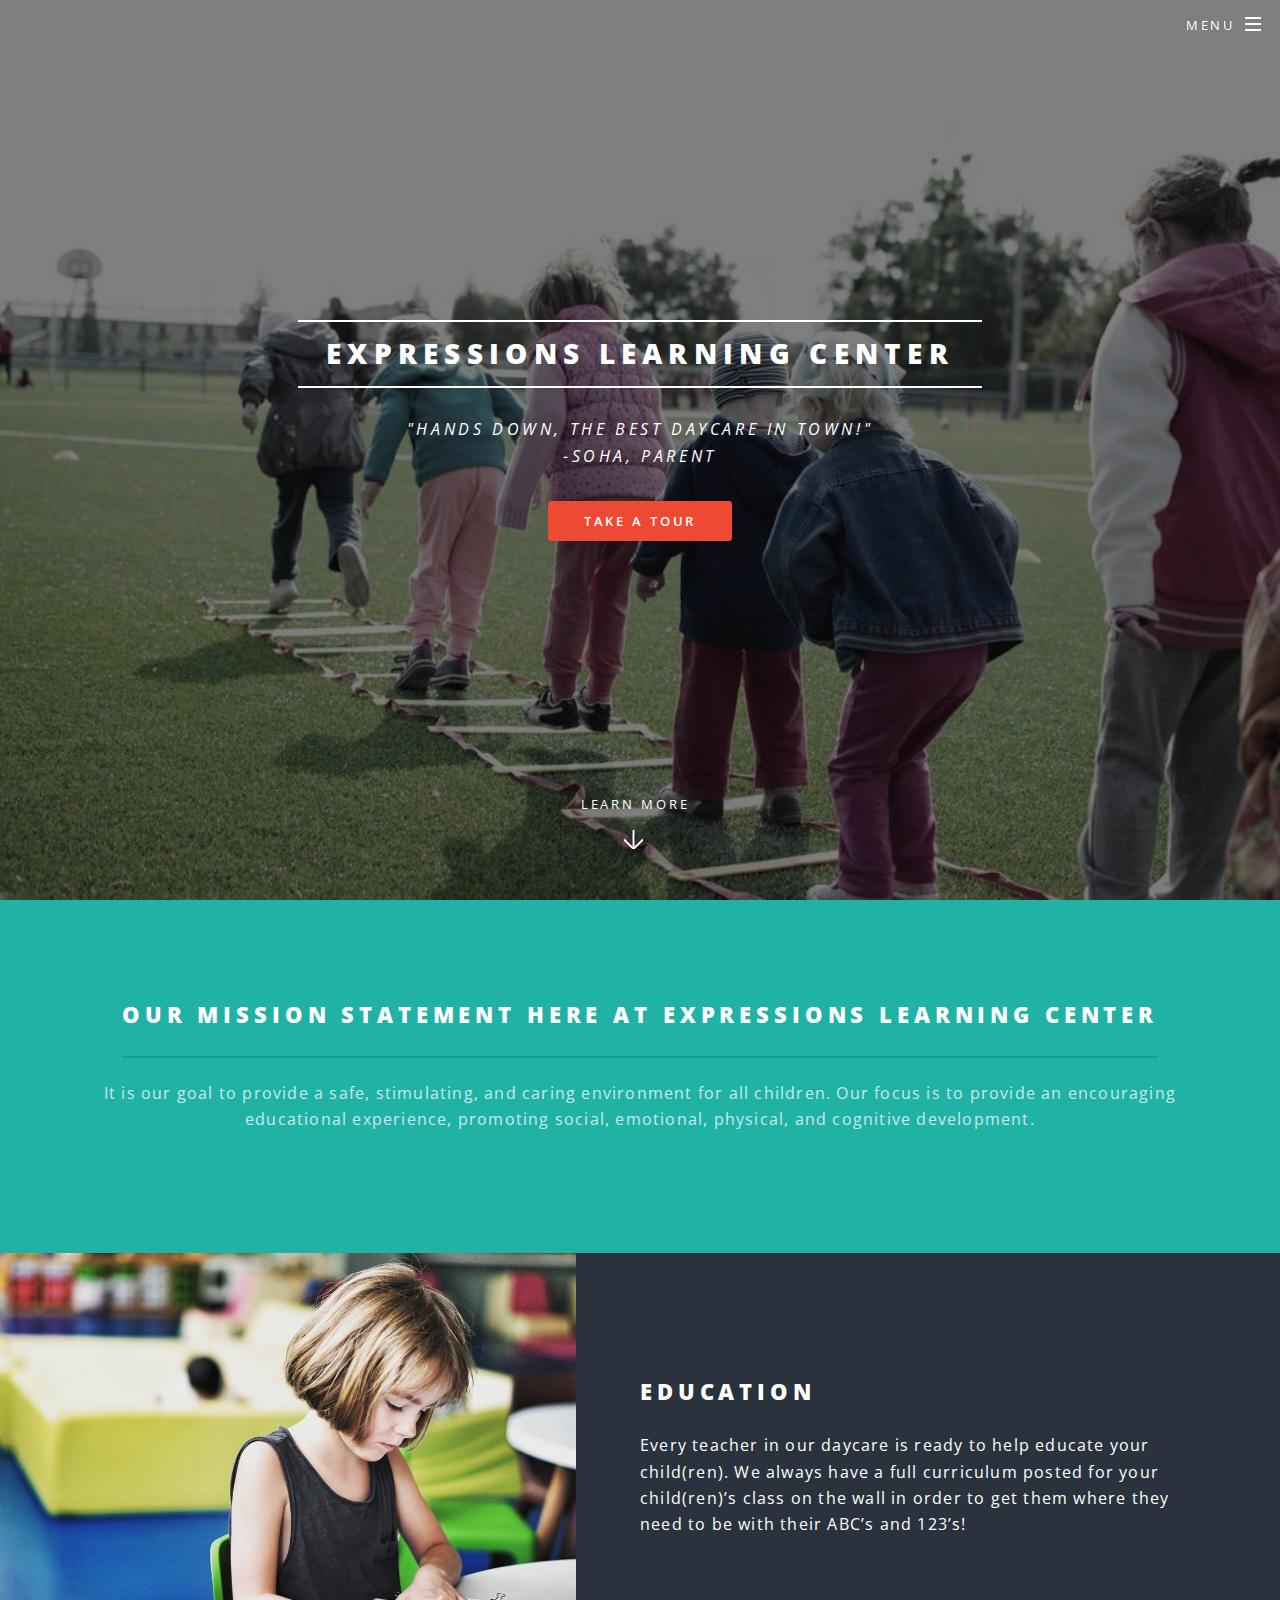
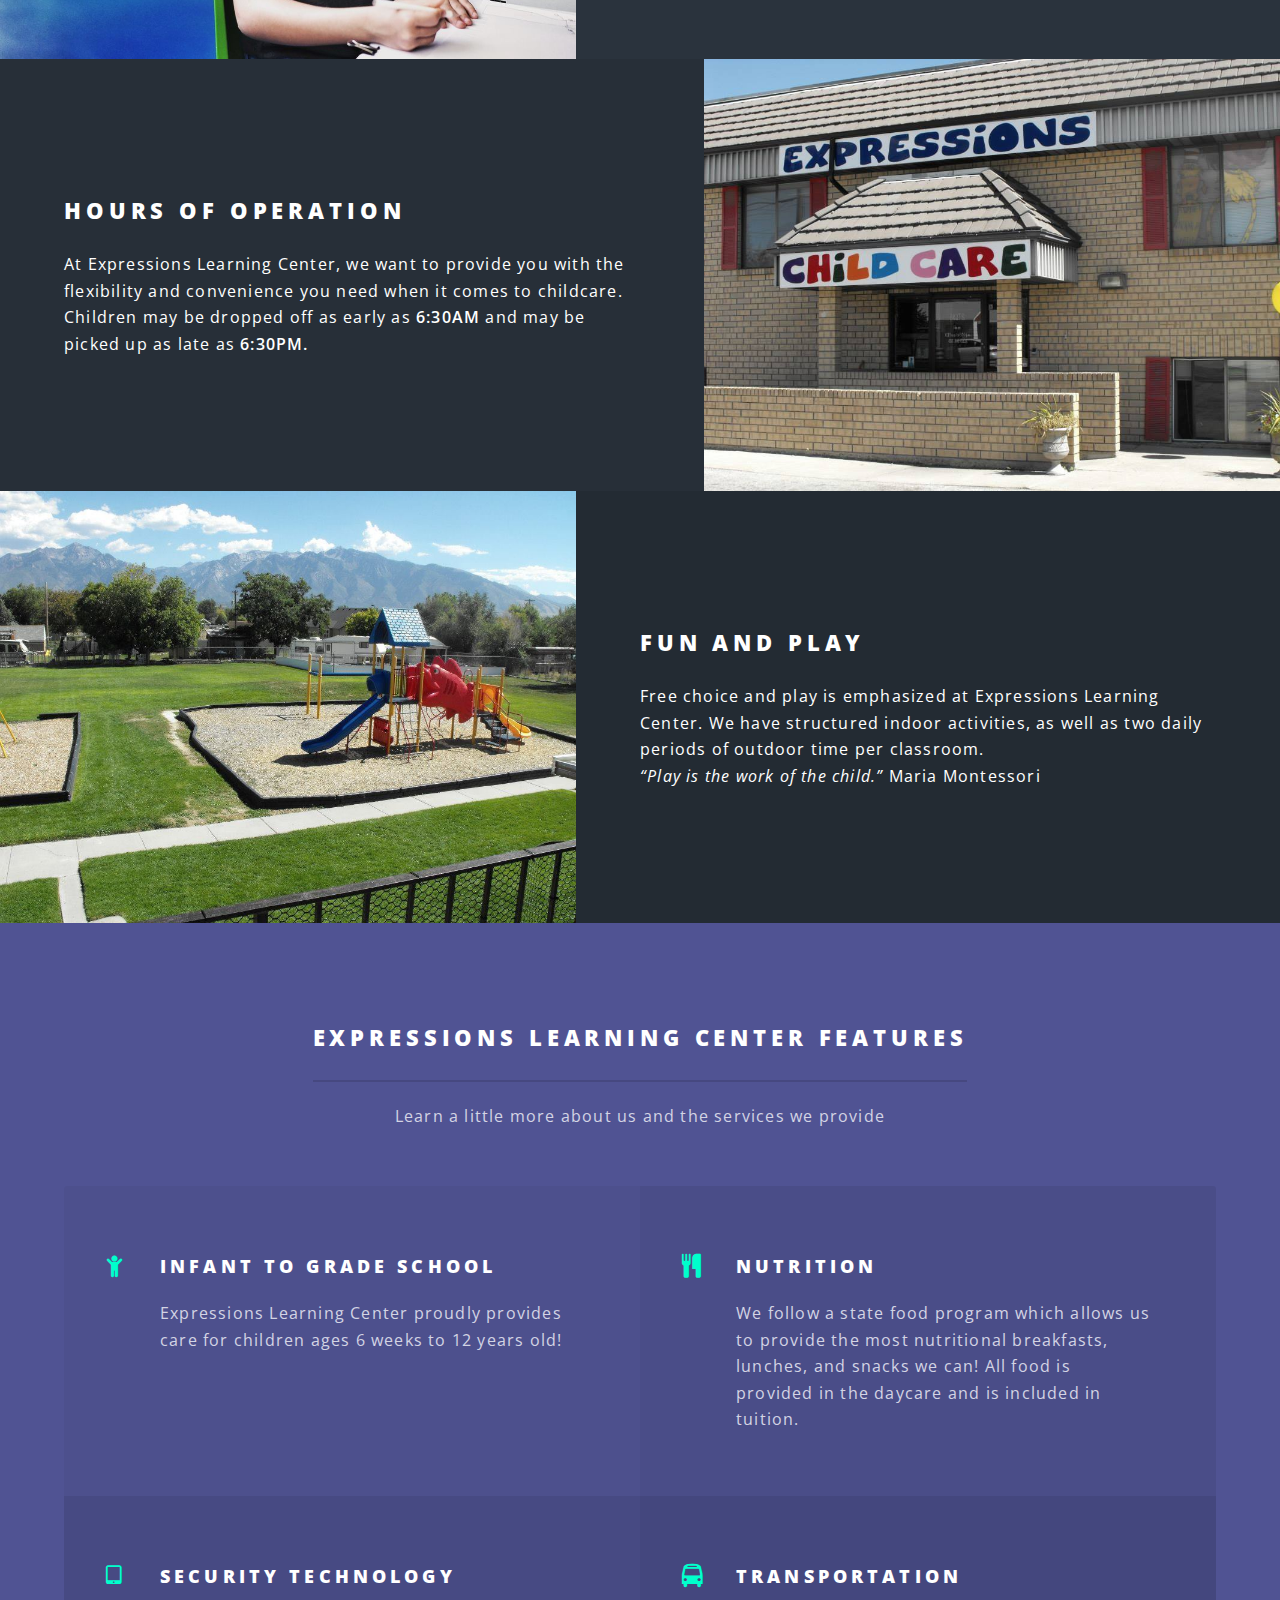
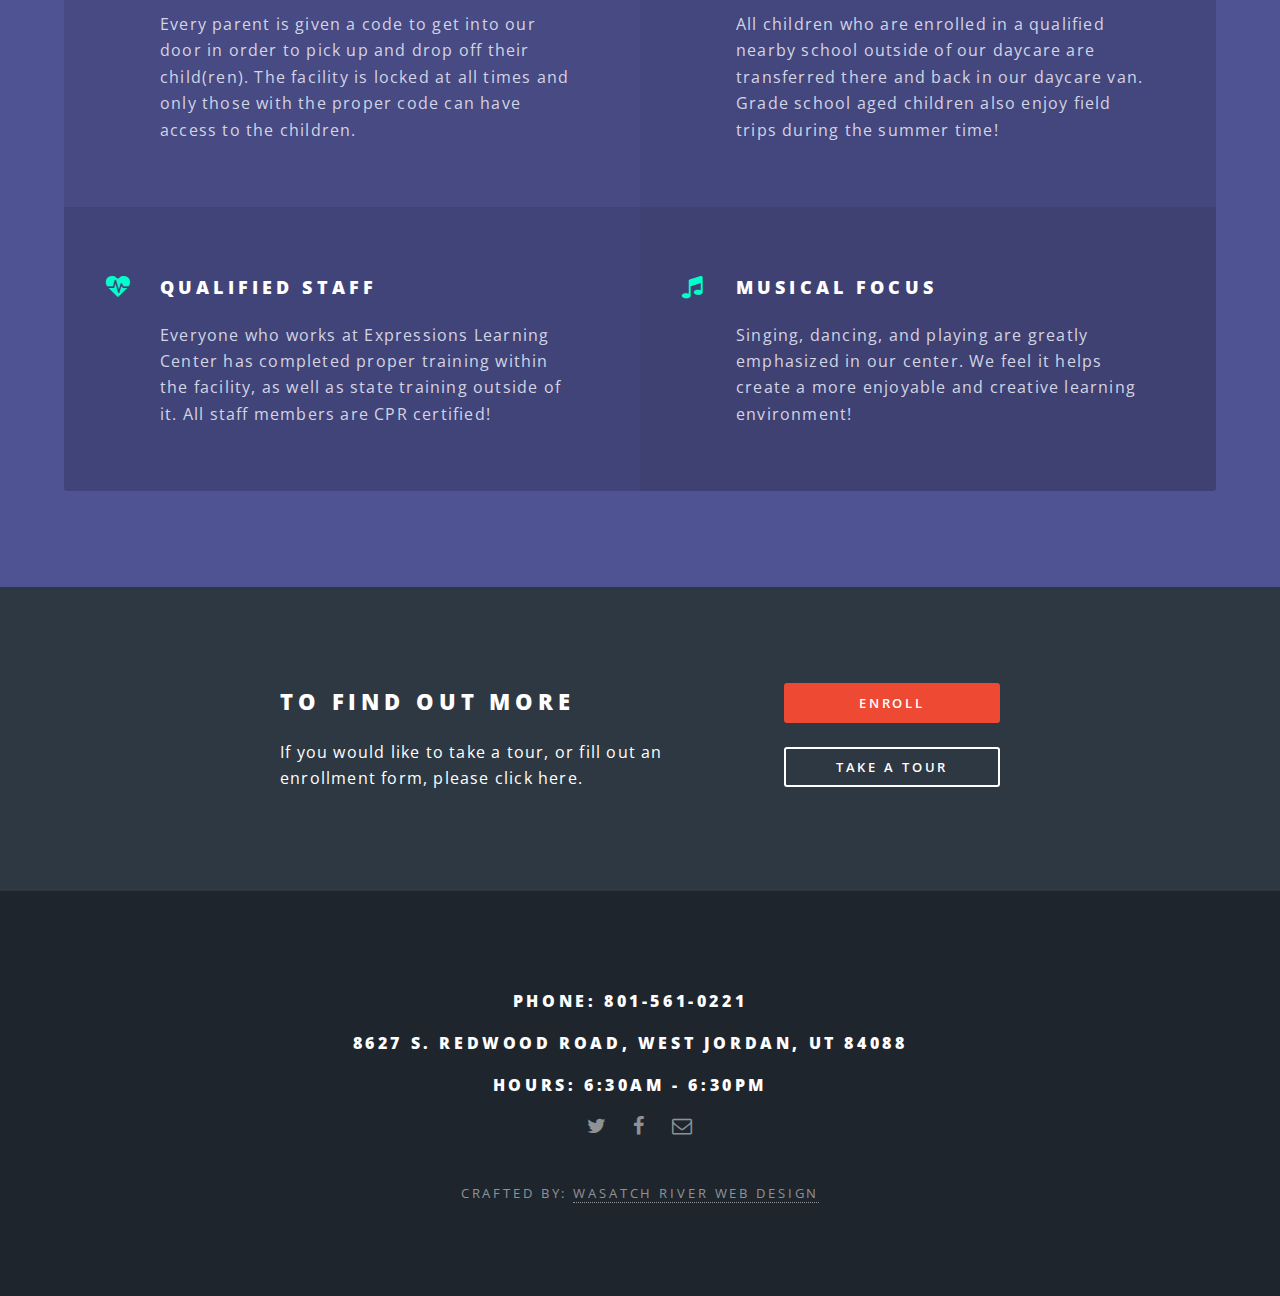
<file: index.html>
<!DOCTYPE HTML>
<html>
	<head>
		<title>Expressions Learning Center - SLC</title>
		<meta charset="utf-8" />
		<meta name="viewport" content="width=device-width, initial-scale=1, user-scalable=no" />
		<link rel="stylesheet" href="assets/css/main.css" />
		<link rel="icon" type="image/png" href="images/expressionsfavicon.png" />
		<!-- <link rel="stylesheet" href="https://use.fontawesome.com/releases/v5.6.3/css/all.css" integrity="sha384-UHRtZLI+pbxtHCWp1t77Bi1L4ZtiqrqD80Kn4Z8NTSRyMA2Fd33n5dQ8lWUE00s/" crossorigin="anonymous"> -->
		<noscript><link rel="stylesheet" href="assets/css/noscript.css" /></noscript>
	</head>
	<body class="landing is-preload">

<!-- Header and Menu -->

			<div id="page-wrapper">
					<header id="header" class="alt">
						<h1><a href="index.html">Expressions Learning Center</a></h1>
						<nav id="nav">
							<ul>
								<li class="special">
									<a href="#menu" class="menuToggle"><span>Menu</span></a>
									<div id="menu">
										<ul>
											<li><a href="index.html">Home</a></li>
											<li><a href="#one">Mission</a></li>
											<li><a href="#two">Education, Fun, Hours</a></li>
											<li><a href="#three">Features</a></li>
									  	<li><a href="scheduletour.html">Take a Tour</a></li>
											<li><a href="signup.html">Enroll</a></li>
										</ul>
									</div>
								</li>
							</ul>
						</nav>
					</header>

<!-- Banner -->

					<section id="banner">
						<div class="inner">
							<h2>Expressions Learning Center</h2>
							<p style="font-style:italic;">"Hands down, the BEST daycare in town!"<br/ >-Soha, parent</p>
							<ul class="actions special">
								<li><a href="scheduletour.html" class="button primary">Take a Tour</a></li>
							</ul>
						</div>
						<a href="#one" class="more scrolly">Learn More</a>
					</section>

<!-- Section: One -->

					<section id="one" class="wrapper style1 special">
						<div class="inner">
							<header class="major">
								<h2>Our Mission Statement Here at Expressions Learning Center<br /></h2>
								<p>It is our goal to provide a safe, stimulating, and caring environment for all children. Our focus is to provide an encouraging educational experience, promoting social, emotional, physical, and cognitive development.</p>
							</header>
							<!-- <ul class="icons major">
								<li><span class="icon fa-diamond major style1"><span class="label">Lorem</span></span></li>
								<li><span class="icon fa-heart-o major style2"><span class="label">Ipsum</span></span></li>
								<li><span class="icon fa-code major style3"><span class="label">Dolor</span></span></li>
							</ul> -->
						</div>
					</section>

<!-- Section: Two -->
					<section id="two" class="wrapper alt style2">
						<section class="spotlight">
							<div class="image"><img src="images/girl1.jpg" alt="" /></div><div class="content">
								<h2>Education<br /></h2>
								<p>Every teacher in our daycare is ready to help educate your child(ren). We always have a full curriculum posted for your child(ren)’s class on the wall in order to get them where they need to be with their ABC’s and 123’s!</p>
							</div>
						</section>
						<section class="spotlight">
							<div class="image"><img src="images/front.jpg" alt="" /></div><div class="content">
								<h2>Hours of Operation<br /></h2>
								<p>At Expressions Learning Center, we want to provide you with the flexibility and convenience you need when it comes to childcare. Children may be dropped off as early as <strong>6:30AM</strong> and may be picked up as late as <strong>6:30PM.</strong></p>
							</div>
						</section>
						<section class="spotlight">
							<div class="image"><img src="images/fish.jpg" alt="" /></div><div class="content">
								<h2>Fun and Play<br /></h2>
								<p>Free choice and play is emphasized at Expressions Learning Center. We have structured indoor activities, as well as two daily periods of outdoor time per classroom.</br><i>“Play is the work of the child.”</i> Maria Montessori</p>
							</div>
						</section>
					</section>

<!-- Section: Three -->
					<section id="three" class="wrapper style3 special">
						<div class="inner">
							<header class="major">
								<h2>Expressions Learning Center Features</h2>
								<p>Learn a little more about us and the services we provide</p>
							</header>
							<ul class="features">
								<li class="icon fa-child">
									<h3>Infant to Grade School</h3>
									<p>Expressions Learning Center proudly provides care for children ages 6 weeks to 12 years old!</p>
								</li>
								<li class="icon fa-cutlery">
									<h3>Nutrition</h3>
									<p>We follow a state food program which allows us to provide the most nutritional breakfasts, lunches, and snacks we can! All food is provided in the daycare and is included in tuition.</p>
								</li>
								<li class="icon fa-tablet">
									<h3>Security Technology</h3>
									<p>Every parent is given a code to get into our door in order to pick up and drop off their child(ren). The facility is locked at all times and only those with the proper code can have access to the children.</p>
								</li>
								<li class="icon fa-bus">
									<h3>Transportation</h3>
									<p>All children who are enrolled in a qualified nearby school outside of our daycare are transferred there and back in our daycare van. Grade school aged children also enjoy field trips during the summer time!</p>
								</li>
								<li class="icon fa-heartbeat">
									<h3>Qualified Staff</h3>
									<p>Everyone who works at Expressions Learning Center has completed proper training within the facility, as well as state training outside of it. All staff members are CPR certified!</p>
								</li>
								<li class="icon fa-music">
									<h3>Musical Focus</h3>
									<p>Singing, dancing, and playing are greatly emphasized in our center. We feel it helps create a more enjoyable and creative learning environment!</p>
								</li>
							</ul>
						</div>
					</section>

				<!-- CTA -->
					<section id="cta" class="wrapper style4">
						<div class="inner">
							<header>
								<h2>To find out more</h2>
								<p>If you would like to take a tour, or fill out an enrollment form, please click here.</p>
							</header>
							<ul class="actions stacked">
								<li><a href="signup.html" class="button fit primary">Enroll</a></li>
								<li><a href="scheduletour.html" class="button fit">Take a Tour</a></li>
							</ul>
						</div>
					</section>

				<!-- Footer -->
					<footer id="footer">
						<ul class="icons">
							<li><h5>Phone: 801-561-0221</h5></li></br>
							<li><h5>8627 S. Redwood Road, West Jordan, UT 84088</h5></li></br>
							<li><h5>HOURS: 6:30AM - 6:30PM</h5></li></br>
							<li><a href="#" class="icon fa-twitter"><span class="label">Twitter</span></a></li>
							<li><a href="#" class="icon fa-facebook"><span class="label">Facebook</span></a></li>
							<!-- <li><a href="#" class="icon fa-instagram"><span class="label">Instagram</span></a></li> -->
							<!-- <li><a href="#" class="icon fa-dribbble"><span class="label">Dribbble</span></a></li> -->
							<li><a href="#" class="icon fa-envelope-o"><span class="label">Email</span></a></li>
						</ul>
						<ul class="copyright">
							<li>Crafted by: <a href="http://www.wasatchriver.com">Wasatch River Web Design</a></li>
						</ul>
					</footer>

			</div>

		<!-- Scripts -->
			<script src="assets/js/jquery.min.js"></script>
			<script src="assets/js/jquery.scrollex.min.js"></script>
			<script src="assets/js/jquery.scrolly.min.js"></script>
			<script src="assets/js/browser.min.js"></script>
			<script src="assets/js/breakpoints.min.js"></script>
			<script src="assets/js/util.js"></script>
			<script src="assets/js/main.js"></script>

	</body>
</html>
</file>
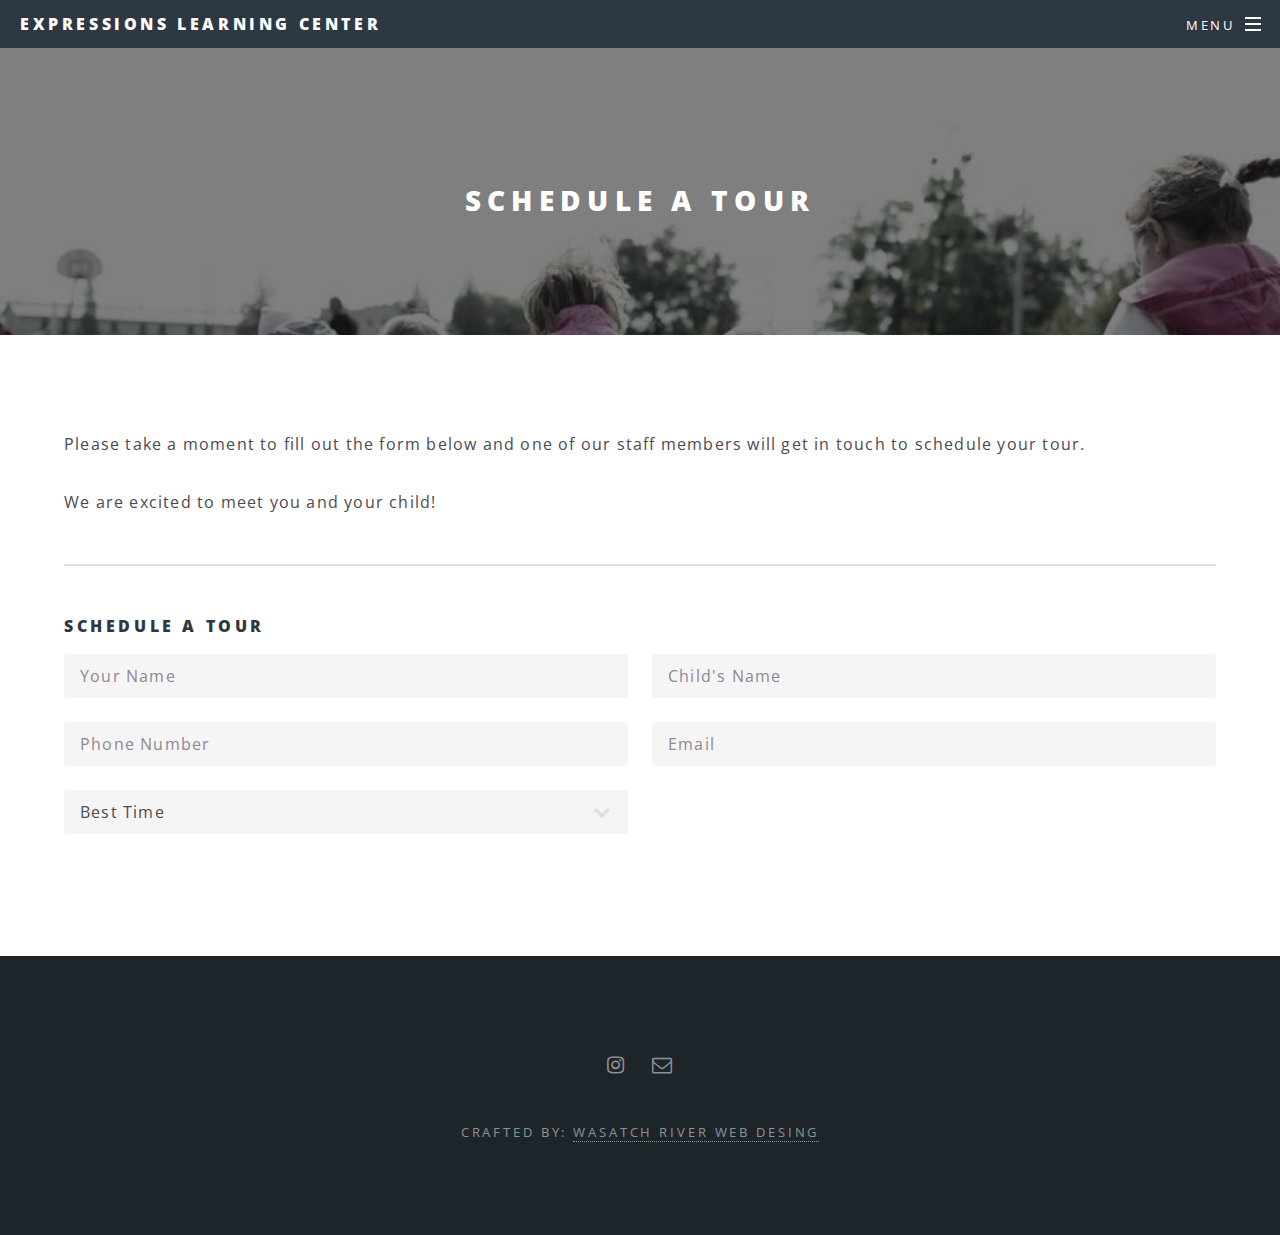
<file: scheduletour.html>
<!DOCTYPE HTML>
<html>
	<head>
		<title>Expressions Learning Center - SLC</title>
		<meta charset="utf-8" />
		<meta name="viewport" content="width=device-width, initial-scale=1, user-scalable=no" />
		<link rel="stylesheet" href="assets/css/main.css" />
		<noscript><link rel="stylesheet" href="assets/css/noscript.css" /></noscript>
	</head>

<!-- Body -->
	<body class="is-preload">
			<div id="page-wrapper">

<!-- Header -->
					<header id="header">
						<h1><a href="index.html">Expressions Learning Center</a></h1>
						<nav id="nav">
							<ul>
								<li class="special">
									<a href="#menu" class="menuToggle"><span>Menu</span></a>
									<div id="menu">
										<ul>
											<li><a href="index.html">Home</a></li>
											<li><a href="index.html#one">Mission</a></li>
											<li><a href="index.html#two">Education, Fun, Hours</a></li>
											<li><a href="index.html#three">Features</a></li>
											<li><a href="signup.html">Enroll</a></li>

										</ul>
									</div>
								</li>
							</ul>
						</nav>
					</header>

				<!-- Main -->
					<article id="main">
						<header>
							<h2>Schedule a Tour</h2>
						</header>

						<section class="wrapper style5">
							<div class="inner">

								<!-- <h3>Header 3</h3> -->
								<p>Please take a moment to fill out the form below and one of our staff members will get in touch to schedule your tour.</p>

								<p>We are excited to meet you and your child!</p>

								<hr />
								<section>
									<h4 align>Schedule a Tour</h4>
									<form method="post" action="#">   <!--Link this up-->
										<div class="row gtr-uniform">

											<div class="col-6 col-12-xsmall">
												<input type="text" name="demo-name" id="demo-name" value="" placeholder="Your Name" />
											</div>

											<div class="col-6 col-12-xsmall">
												<input type="text" name="demo-name" id="demo-name" value="" placeholder="Child's Name" />
											</div>

											<div class="col-6 col-12-xsmall">
												<input type="text" name="demo-name" id="demo-name" value="" placeholder="Phone Number" />
											</div>

											<div class="col-6 col-12-xsmall">
												<input type="email" name="demo-name" id="demo-name" value="" placeholder="Email" />
											</div>
											<div class="col-6 col-12-xsmall">
												<select name="demo-category" id="demo-category">
													<option value="">Best Time</option>
													<option value="1">9AM-10AM</option>
													<option value="1">11AM-12PM</option>
													<option value="1">12PM-1PM</option>
													<option value="1">1PM-2PM</option>
													<option value="1">2PM-3PM</option>
													<option value="1">Late Afternoon</option>
												</select>
											</div>

										</div>
									</form>
								</section><br>
							</div>
						</section>
					</article>

				<!-- Footer -->
					<footer id="footer">
						<ul class="icons">
							<li><a href="#" class="icon fa-instagram"><span class="label">Instagram</span></a></li>
							<li><a href="#" class="icon fa-envelope-o"><span class="label">Email</span></a></li>
						</ul>
						<ul class="copyright">
							<li>Crafted by: <a href="http://www.wasatchriver.com">Wasatch River Web Desing</a></li>
						</ul>
					</footer>

			</div>

		<!-- Scripts -->
			<script src="assets/js/jquery.min.js"></script>
			<script src="assets/js/jquery.scrollex.min.js"></script>
			<script src="assets/js/jquery.scrolly.min.js"></script>
			<script src="assets/js/browser.min.js"></script>
			<script src="assets/js/breakpoints.min.js"></script>
			<script src="assets/js/util.js"></script>
			<script src="assets/js/main.js"></script>

	</body>
</html>
</file>
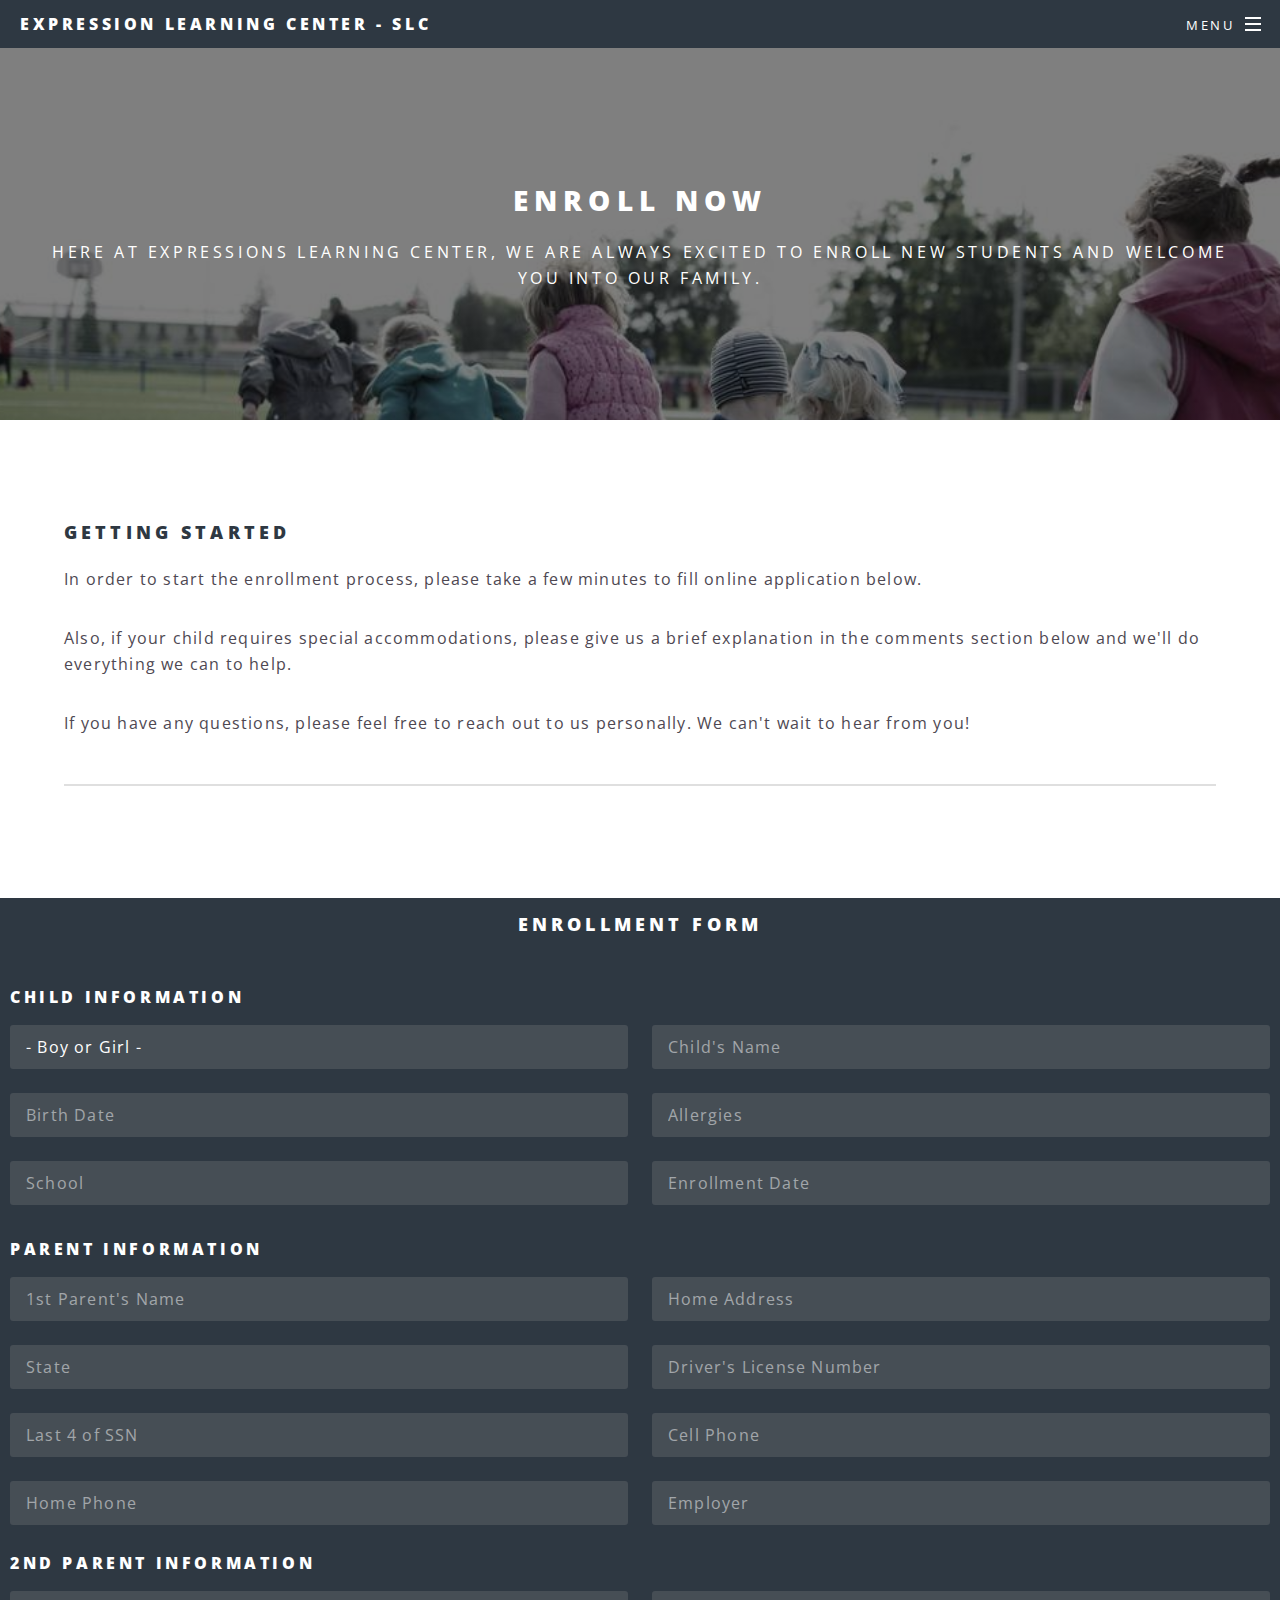
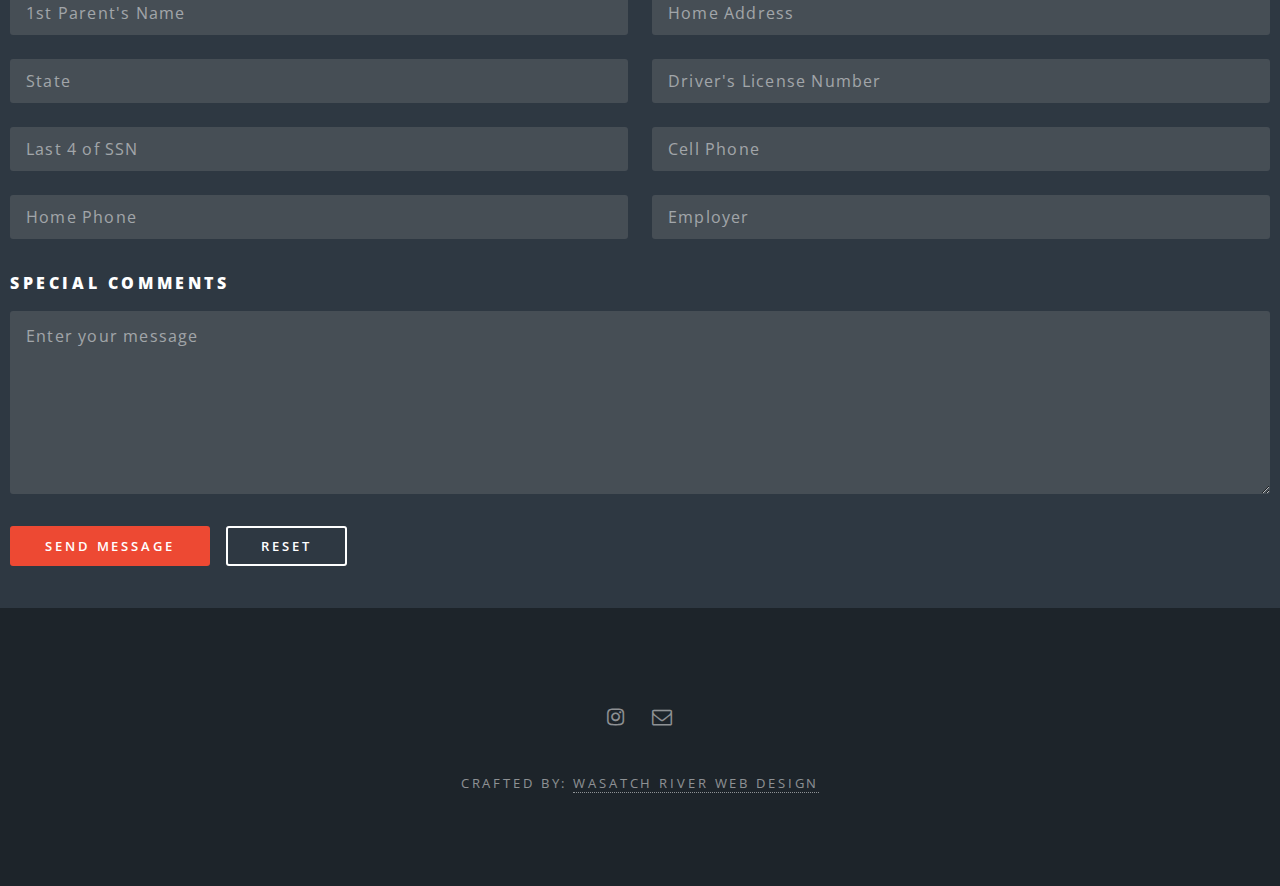
<file: signup.html>
<!DOCTYPE HTML>
<html>
	<head>
		<title>Expressions Learning Center - SLC</title>
		<meta charset="utf-8" />
		<meta name="viewport" content="width=device-width, initial-scale=1, user-scalable=no" />
		<link rel="stylesheet" href="assets/css/main.css" />
		<noscript><link rel="stylesheet" href="assets/css/noscript.css" /></noscript>
	</head>
	<body class="is-preload">
			<div id="page-wrapper">

<!-- Header -->
					<header id="header">
						<h1><a href="index.html">Expression Learning Center - SLC</a></h1>
						<nav id="nav">
							<ul>
								<li class="special">
									<a href="#menu" class="menuToggle"><span>Menu</span></a>
									<div id="menu">
										<ul>
											<li><a href="index.html">Home</a></li>
											<li><a href="index.html#one">Mission</a></li>
											<li><a href="index.html#two">Education, Fun, Hours</a></li>
											<li><a href="index.html#three">Features</a></li>
											<li><a href="scheduletour.html">Take a Tour</a></li>
										</ul>
									</div>
								</li>
							</ul>
						</nav>
					</header>

<!-- Title and Middle Copy -->
					<article id="main">
						<header>
							<h2>Enroll Now</h2>
							<p>Here at Expressions Learning Center, we are always excited to enroll new students and welcome you into our family.</p>
						</header>
						<section class="wrapper style5">
							<div class="inner">
								<h3>Getting Started</h3>
								<p>In order to start the enrollment process, please take a few minutes to fill online application below.</p>
								<p>Also, if your child requires special accommodations, please give us a brief explanation in the comments section below and we'll do everything we can to help.</p>
								<p>If you have any questions, please feel free to reach out to us personally. We can't wait to hear from you!</p>
								<hr/>
							</div>
						</section>
					</article>
				</div>

<!-- Sign up Section -->
				<div class="signup-container">
					<section>
						<h3 align="center"> Enrollment Form</h3><br>

<!-- Child Signup Section -->
						<h4>Child Information</h4>
						<form method="post" action="#">   <!--Link this up-->
							<div class="row gtr-uniform">
								<div class="col-6 col-12-xsmall">
									<select name="demo-category" id="demo-category">
										<option value="">- Boy or Girl -</option>
										<option value="1">Boy</option>
										<option value="1">Girl</option>
									</select>
								</div>

								<div class="col-6 col-12-xsmall">
									<input type="text" name="demo-name" id="demo-name" value="" placeholder="Child's Name" />
								</div>

								<div class="col-6 col-12-xsmall">
									<input type="text" name="demo-text" id="demo-text" value="" placeholder="Birth Date" />
								</div>

								<div class="col-6 col-12-xsmall">
									<input type="text" name="demo-name" id="demo-name" value="" placeholder="Allergies" />
								</div>

								<div class="col-6 col-12-xsmall">
									<input type="text" name="demo-name" id="demo-name" value="" placeholder="School" />
								</div>

								<div class="col-6 col-12-xsmall">
									<input type="text" name="demo-name" id="demo-name" value="" placeholder="Enrollment Date" />
								</div>
					</section>

<!-- Parent 1 Sign Up Section -->
					<section>
						<h4 align>Parent Information</h4>
						<form method="post" action="#">   <!--Link this up-->
							<div class="row gtr-uniform">

								<div class="col-6 col-12-xsmall">
									<input type="text" name="demo-name" id="demo-name" value="" placeholder="1st Parent's Name" />
								</div>

								<div class="col-6 col-12-xsmall">
									<input type="text" name="demo-name" id="demo-name" value="" placeholder="Home Address" />
								</div>

								<div class="col-6 col-12-xsmall">
									<input type="text" name="demo-name" id="demo-name" value="" placeholder="State" />
								</div>

								<div class="col-6 col-12-xsmall">
									<input type="text" name="demo-name" id="demo-name" value="" placeholder="Driver's License Number" />
								</div>

								<div class="col-6 col-12-xsmall">
									<input type="text" name="demo-name" id="demo-name" value="" placeholder="Last 4 of SSN" />
								</div>

								<div class="col-6 col-12-xsmall">
									<input type="text" name="demo-name" id="demo-name" value="" placeholder="Cell Phone" />
								</div>

								<div class="col-6 col-12-xsmall">
									<input type="text" name="demo-name" id="demo-name" value="" placeholder="Home Phone" />
								</div>

								<div class="col-6 col-12-xsmall">
									<input type="text" name="demo-name" id="demo-name" value="" placeholder="Employer" />
								</div>
							</div>
						</form>
					</section><br>

<!-- Parent 2 Signup Section -->
					<section>
						<h4 align>2nd Parent Information</h4>
						<form method="post" action="#">   <!--Link this up-->
							<div class="row gtr-uniform">

								<div class="col-6 col-12-xsmall">
									<input type="text" name="demo-name" id="demo-name" value="" placeholder="1st Parent's Name" />
								</div>

								<div class="col-6 col-12-xsmall">
									<input type="text" name="demo-name" id="demo-name" value="" placeholder="Home Address" />
								</div>

								<div class="col-6 col-12-xsmall">
									<input type="text" name="demo-name" id="demo-name" value="" placeholder="State" />
								</div>

								<div class="col-6 col-12-xsmall">
									<input type="text" name="demo-name" id="demo-name" value="" placeholder="Driver's License Number" />
								</div>

								<div class="col-6 col-12-xsmall">
									<input type="text" name="demo-name" id="demo-name" value="" placeholder="Last 4 of SSN" />
								</div>

								<div class="col-6 col-12-xsmall">
									<input type="text" name="demo-name" id="demo-name" value="" placeholder="Cell Phone" />
								</div>

								<div class="col-6 col-12-xsmall">
									<input type="text" name="demo-name" id="demo-name" value="" placeholder="Home Phone" />
								</div>

								<div class="col-6 col-12-xsmall">
									<input type="text" name="demo-name" id="demo-name" value="" placeholder="Employer" />
								</div>
							</div>
						</form>
					</section>

					<section>
						<h4>Special Comments</h4>
						<form method="post" action="#">   <!--Link this up-->
							<div class="row gtr-uniform">
								<div class="col-12">
									<textarea name="demo-message" id="demo-message" placeholder="Enter your message" rows="6"></textarea>
								</div>
							</div>
						</form>
					</section>

					<section>
						<form method="post" action="#">   <!--Link this up-->
							<div class="row gtr-uniform">
								<div class="col-12">
									<ul class="actions">
										<li><input type="submit" value="Send Message" class="primary" /></li>
										<li><input type="reset" value="Reset" /></li>
									</ul>
								</div>
							</div>
						</form>
					</section>
				</div>
			</div>

<!-- Footer -->
					<footer id="footer">
						<ul class="icons">
							<li><a href="#" class="icon fa-instagram"><span class="label">Instagram</span></a></li>
							<li><a href="#" class="icon fa-envelope-o"><span class="label">Email</span></a></li>
						</ul>
						<ul class="copyright">
							<li>Crafted by: <a href="http://www.wasatchriver.com">Wasatch River Web Design</a></li>
						</ul>
					</footer>

<!-- JS Scripts -->
			<script src="assets/js/jquery.min.js"></script>
			<script src="assets/js/jquery.scrollex.min.js"></script>
			<script src="assets/js/jquery.scrolly.min.js"></script>
			<script src="assets/js/browser.min.js"></script>
			<script src="assets/js/breakpoints.min.js"></script>
			<script src="assets/js/util.js"></script>
			<script src="assets/js/main.js"></script>

	</body>
</html>
</file>
<file: assets/css/noscript.css>
/* Banner */

	body.is-preload #banner h2 {
		-moz-transform: none;
		-webkit-transform: none;
		-ms-transform: none;
		transform: none;
		opacity: 1;
	}

		body.is-preload #banner h2:before, body.is-preload #banner h2:after {
			width: 100%;
		}

	body.is-preload #banner .more {
		-moz-transform: none;
		-webkit-transform: none;
		-ms-transform: none;
		transform: none;
		opacity: 1;
	}

	body.is-preload #banner:after {
		opacity: 0;
	}
</file>
<file: assets/css/main.css>
@import url(font-awesome.min.css);
@import url("https://fonts.googleapis.com/css?family=Open+Sans:400,400italic,600,600italic,800,800italic");


html, body, div, span, applet, object,
iframe, h1, h2, h3, h4, h5, h6, p, blockquote,
pre, a, abbr, acronym, address, big, cite,
code, del, dfn, em, img, ins, kbd, q, s, samp,
small, strike, strong, sub, sup, tt, var, b,
u, i, center, dl, dt, dd, ol, ul, li, fieldset,
form, label, legend, table, caption, tbody,
tfoot, thead, tr, th, td, article, aside,
canvas, details, embed, figure, figcaption,
footer, header, hgroup, menu, nav, output, ruby,
section, summary, time, mark, audio, video {
	margin: 0;
	padding: 0;
	border: 0;
	font-size: 100%;
	font: inherit;
	vertical-align: baseline;}

article, aside, details, figcaption, figure,
footer, header, hgroup, menu, nav, section {
	display: block;}

body {
	line-height: 1;
}

ol, ul {
	list-style: none;
}

blockquote, q {
	quotes: none;
}

	blockquote:before, blockquote:after, q:before, q:after {
		content: '';
		content: none;
	}

table {
	border-collapse: collapse;
	border-spacing: 0;
}

body {
	-webkit-text-size-adjust: none;
}

mark {
	background-color: transparent;
	color: inherit;
}

input::-moz-focus-inner {
	border: 0;
	padding: 0;
}

input, select, textarea {
	-moz-appearance: none;
	-webkit-appearance: none;
	-ms-appearance: none;
	appearance: none;
}

.signup-container {
	padding: 10px;
}
/* Basic */

	@-ms-viewport {
		width: device-width;
	}

	html {
		box-sizing: border-box;
	}

	*, *:before, *:after {
		box-sizing: inherit;
	}

	body {
		background: #2e3842;
	}

		body.is-preload *, body.is-preload *:before, body.is-preload *:after {
			-moz-animation: none !important;
			-webkit-animation: none !important;
			-ms-animation: none !important;
			animation: none !important;
			-moz-transition: none !important;
			-webkit-transition: none !important;
			-ms-transition: none !important;
			transition: none !important;
		}

	body, input, select, textarea {
		color: #fff;
		font-family: "Open Sans", Helvetica, sans-serif;
		font-size: 15pt;
		font-weight: 400;
		letter-spacing: 0.075em;
		line-height: 1.65em;
	}

		@media screen and (max-width: 1680px) {

			body, input, select, textarea {
				font-size: 13pt;
			}

		}

		@media screen and (max-width: 1280px) {

			body, input, select, textarea {
				font-size: 12pt;
			}

		}

		@media screen and (max-width: 736px) {

			body, input, select, textarea {
				font-size: 11pt;
				letter-spacing: 0.0375em;
			}

		}

	a {
		-moz-transition: color 0.2s ease, border-bottom-color 0.2s ease;
		-webkit-transition: color 0.2s ease, border-bottom-color 0.2s ease;
		-ms-transition: color 0.2s ease, border-bottom-color 0.2s ease;
		transition: color 0.2s ease, border-bottom-color 0.2s ease;
		border-bottom: dotted 1px;
		color: inherit;
		text-decoration: none;
	}

		a:hover {
			border-bottom-color: transparent;
		}

	strong, b {
		color: #fff;
		font-weight: 600;
	}

	em, i {
		font-style: italic;
	}

	p {
		margin: 0 0 2em 0;
	}

	h1, h2, h3, h4, h5, h6 {
		color: #fff;
		font-weight: 800;
		letter-spacing: 0.225em;
		line-height: 1em;
		margin: 0 0 1em 0;
		text-transform: uppercase;
	}

		h1 a, h2 a, h3 a, h4 a, h5 a, h6 a {
			color: inherit;
			text-decoration: none;
		}

	h2 {
		font-size: 1.35em;
		line-height: 1.75em;
	}

		@media screen and (max-width: 736px) {

			h2 {
				font-size: 1.1em;
				line-height: 1.65em;
			}

		}

	h3 {
		font-size: 1.15em;
		line-height: 1.75em;
	}

		@media screen and (max-width: 736px) {

			h3 {
				font-size: 1em;
				line-height: 1.65em;
			}

		}

	h4 {
		font-size: 1em;
		line-height: 1.5em;
	}

	h5 {
		font-size: 0.8em;
		line-height: 1.5em;
	}

	h6 {
		font-size: 0.7em;
		line-height: 1.5em;
	}

	sub {
		font-size: 0.8em;
		position: relative;
		top: 0.5em;
	}

	sup {
		font-size: 0.8em;
		position: relative;
		top: -0.5em;
	}

	hr {
		border: 0;
		border-bottom: solid 2px #fff;
		margin: 3em 0;
	}

		hr.major {
			margin: 4.5em 0;
		}

	blockquote {
		border-left: solid 4px #fff;
		font-style: italic;
		margin: 0 0 2em 0;
		padding: 0.5em 0 0.5em 2em;
	}

	code {
		background: rgba(144, 144, 144, 0.25);
		border-radius: 3px;
		font-family: "Courier New", monospace;
		font-size: 0.9em;
		letter-spacing: 0;
		margin: 0 0.25em;
		padding: 0.25em 0.65em;
	}

	pre {
		-webkit-overflow-scrolling: touch;
		font-family: "Courier New", monospace;
		font-size: 0.9em;
		margin: 0 0 2em 0;
	}

		pre code {
			display: block;
			line-height: 1.75em;
			padding: 1em 1.5em;
			overflow-x: auto;
		}

	.align-left {
		text-align: left;
	}

	.align-center {
		text-align: center;
	}

	.align-right {
		text-align: right;
	}

/* Row */

	.row {
		display: flex;
		flex-wrap: wrap;
		box-sizing: border-box;
		align-items: stretch;
	}

		.row > * {
			box-sizing: border-box;
		}

		.row.gtr-uniform > * > :last-child {
			margin-bottom: 0;
		}

		.row.aln-left {
			justify-content: flex-start;
		}

		.row.aln-center {
			justify-content: center;
		}

		.row.aln-right {
			justify-content: flex-end;
		}

		.row.aln-top {
			align-items: flex-start;
		}

		.row.aln-middle {
			align-items: center;
		}

		.row.aln-bottom {
			align-items: flex-end;
		}

		.row > .imp {
			order: -1;
		}

		.row > .col-1 {
			width: 8.3333333333%;
		}

		.row > .off-1 {
			margin-left: 8.3333333333%;
		}

		.row > .col-2 {
			width: 16.6666666667%;
		}

		.row > .off-2 {
			margin-left: 16.6666666667%;
		}

		.row > .col-3 {
			width: 25%;
		}

		.row > .off-3 {
			margin-left: 25%;
		}

		.row > .col-4 {
			width: 33.3333333333%;
		}

		.row > .off-4 {
			margin-left: 33.3333333333%;
		}

		.row > .col-5 {
			width: 41.6666666667%;
		}

		.row > .off-5 {
			margin-left: 41.6666666667%;
		}

		.row > .col-6 {
			width: 50%;
		}

		.row > .off-6 {
			margin-left: 50%;
		}

		.row > .col-7 {
			width: 58.3333333333%;
		}

		.row > .off-7 {
			margin-left: 58.3333333333%;
		}

		.row > .col-8 {
			width: 66.6666666667%;
		}

		.row > .off-8 {
			margin-left: 66.6666666667%;
		}

		.row > .col-9 {
			width: 75%;
		}

		.row > .off-9 {
			margin-left: 75%;
		}

		.row > .col-10 {
			width: 83.3333333333%;
		}

		.row > .off-10 {
			margin-left: 83.3333333333%;
		}

		.row > .col-11 {
			width: 91.6666666667%;
		}

		.row > .off-11 {
			margin-left: 91.6666666667%;
		}

		.row > .col-12 {
			width: 100%;
		}

		.row > .off-12 {
			margin-left: 100%;
		}

		.row.gtr-0 {
			margin-top: 0;
			margin-left: 0em;
		}

			.row.gtr-0 > * {
				padding: 0 0 0 0em;
			}

			.row.gtr-0.gtr-uniform {
				margin-top: 0em;
			}

				.row.gtr-0.gtr-uniform > * {
					padding-top: 0em;
				}

		.row.gtr-25 {
			margin-top: 0;
			margin-left: -0.375em;
		}

			.row.gtr-25 > * {
				padding: 0 0 0 0.375em;
			}

			.row.gtr-25.gtr-uniform {
				margin-top: -0.375em;
			}

				.row.gtr-25.gtr-uniform > * {
					padding-top: 0.375em;
				}

		.row.gtr-50 {
			margin-top: 0;
			margin-left: -0.75em;
		}

			.row.gtr-50 > * {
				padding: 0 0 0 0.75em;
			}

			.row.gtr-50.gtr-uniform {
				margin-top: -0.75em;
			}

				.row.gtr-50.gtr-uniform > * {
					padding-top: 0.75em;
				}

		.row {
			margin-top: 0;
			margin-left: -1.5em;
		}

			.row > * {
				padding: 0 0 0 1.5em;
			}

			.row.gtr-uniform {
				margin-top: -1.5em;
			}

				.row.gtr-uniform > * {
					padding-top: 1.5em;
				}

		.row.gtr-150 {
			margin-top: 0;
			margin-left: -2.25em;
		}

			.row.gtr-150 > * {
				padding: 0 0 0 2.25em;
			}

			.row.gtr-150.gtr-uniform {
				margin-top: -2.25em;
			}

				.row.gtr-150.gtr-uniform > * {
					padding-top: 2.25em;
				}

		.row.gtr-200 {
			margin-top: 0;
			margin-left: -3em;
		}

			.row.gtr-200 > * {
				padding: 0 0 0 3em;
			}

			.row.gtr-200.gtr-uniform {
				margin-top: -3em;
			}

				.row.gtr-200.gtr-uniform > * {
					padding-top: 3em;
				}

		@media screen and (max-width: 1680px) {

			.row {
				display: flex;
				flex-wrap: wrap;
				box-sizing: border-box;
				align-items: stretch;
			}

				.row > * {
					box-sizing: border-box;
				}

				.row.gtr-uniform > * > :last-child {
					margin-bottom: 0;
				}

				.row.aln-left {
					justify-content: flex-start;
				}

				.row.aln-center {
					justify-content: center;
				}

				.row.aln-right {
					justify-content: flex-end;
				}

				.row.aln-top {
					align-items: flex-start;
				}

				.row.aln-middle {
					align-items: center;
				}

				.row.aln-bottom {
					align-items: flex-end;
				}

				.row > .imp-xlarge {
					order: -1;
				}

				.row > .col-1-xlarge {
					width: 8.3333333333%;
				}

				.row > .off-1-xlarge {
					margin-left: 8.3333333333%;
				}

				.row > .col-2-xlarge {
					width: 16.6666666667%;
				}

				.row > .off-2-xlarge {
					margin-left: 16.6666666667%;
				}

				.row > .col-3-xlarge {
					width: 25%;
				}

				.row > .off-3-xlarge {
					margin-left: 25%;
				}

				.row > .col-4-xlarge {
					width: 33.3333333333%;
				}

				.row > .off-4-xlarge {
					margin-left: 33.3333333333%;
				}

				.row > .col-5-xlarge {
					width: 41.6666666667%;
				}

				.row > .off-5-xlarge {
					margin-left: 41.6666666667%;
				}

				.row > .col-6-xlarge {
					width: 50%;
				}

				.row > .off-6-xlarge {
					margin-left: 50%;
				}

				.row > .col-7-xlarge {
					width: 58.3333333333%;
				}

				.row > .off-7-xlarge {
					margin-left: 58.3333333333%;
				}

				.row > .col-8-xlarge {
					width: 66.6666666667%;
				}

				.row > .off-8-xlarge {
					margin-left: 66.6666666667%;
				}

				.row > .col-9-xlarge {
					width: 75%;
				}

				.row > .off-9-xlarge {
					margin-left: 75%;
				}

				.row > .col-10-xlarge {
					width: 83.3333333333%;
				}

				.row > .off-10-xlarge {
					margin-left: 83.3333333333%;
				}

				.row > .col-11-xlarge {
					width: 91.6666666667%;
				}

				.row > .off-11-xlarge {
					margin-left: 91.6666666667%;
				}

				.row > .col-12-xlarge {
					width: 100%;
				}

				.row > .off-12-xlarge {
					margin-left: 100%;
				}

				.row.gtr-0 {
					margin-top: 0;
					margin-left: 0em;
				}

					.row.gtr-0 > * {
						padding: 0 0 0 0em;
					}

					.row.gtr-0.gtr-uniform {
						margin-top: 0em;
					}

						.row.gtr-0.gtr-uniform > * {
							padding-top: 0em;
						}

				.row.gtr-25 {
					margin-top: 0;
					margin-left: -0.375em;
				}

					.row.gtr-25 > * {
						padding: 0 0 0 0.375em;
					}

					.row.gtr-25.gtr-uniform {
						margin-top: -0.375em;
					}

						.row.gtr-25.gtr-uniform > * {
							padding-top: 0.375em;
						}

				.row.gtr-50 {
					margin-top: 0;
					margin-left: -0.75em;
				}

					.row.gtr-50 > * {
						padding: 0 0 0 0.75em;
					}

					.row.gtr-50.gtr-uniform {
						margin-top: -0.75em;
					}

						.row.gtr-50.gtr-uniform > * {
							padding-top: 0.75em;
						}

				.row {
					margin-top: 0;
					margin-left: -1.5em;
				}

					.row > * {
						padding: 0 0 0 1.5em;
					}

					.row.gtr-uniform {
						margin-top: -1.5em;
					}

						.row.gtr-uniform > * {
							padding-top: 1.5em;
						}

				.row.gtr-150 {
					margin-top: 0;
					margin-left: -2.25em;
				}

					.row.gtr-150 > * {
						padding: 0 0 0 2.25em;
					}

					.row.gtr-150.gtr-uniform {
						margin-top: -2.25em;
					}

						.row.gtr-150.gtr-uniform > * {
							padding-top: 2.25em;
						}

				.row.gtr-200 {
					margin-top: 0;
					margin-left: -3em;
				}

					.row.gtr-200 > * {
						padding: 0 0 0 3em;
					}

					.row.gtr-200.gtr-uniform {
						margin-top: -3em;
					}

						.row.gtr-200.gtr-uniform > * {
							padding-top: 3em;
						}

		}

		@media screen and (max-width: 1280px) {

			.row {
				display: flex;
				flex-wrap: wrap;
				box-sizing: border-box;
				align-items: stretch;
			}

				.row > * {
					box-sizing: border-box;
				}

				.row.gtr-uniform > * > :last-child {
					margin-bottom: 0;
				}

				.row.aln-left {
					justify-content: flex-start;
				}

				.row.aln-center {
					justify-content: center;
				}

				.row.aln-right {
					justify-content: flex-end;
				}

				.row.aln-top {
					align-items: flex-start;
				}

				.row.aln-middle {
					align-items: center;
				}

				.row.aln-bottom {
					align-items: flex-end;
				}

				.row > .imp-large {
					order: -1;
				}

				.row > .col-1-large {
					width: 8.3333333333%;
				}

				.row > .off-1-large {
					margin-left: 8.3333333333%;
				}

				.row > .col-2-large {
					width: 16.6666666667%;
				}

				.row > .off-2-large {
					margin-left: 16.6666666667%;
				}

				.row > .col-3-large {
					width: 25%;
				}

				.row > .off-3-large {
					margin-left: 25%;
				}

				.row > .col-4-large {
					width: 33.3333333333%;
				}

				.row > .off-4-large {
					margin-left: 33.3333333333%;
				}

				.row > .col-5-large {
					width: 41.6666666667%;
				}

				.row > .off-5-large {
					margin-left: 41.6666666667%;
				}

				.row > .col-6-large {
					width: 50%;
				}

				.row > .off-6-large {
					margin-left: 50%;
				}

				.row > .col-7-large {
					width: 58.3333333333%;
				}

				.row > .off-7-large {
					margin-left: 58.3333333333%;
				}

				.row > .col-8-large {
					width: 66.6666666667%;
				}

				.row > .off-8-large {
					margin-left: 66.6666666667%;
				}

				.row > .col-9-large {
					width: 75%;
				}

				.row > .off-9-large {
					margin-left: 75%;
				}

				.row > .col-10-large {
					width: 83.3333333333%;
				}

				.row > .off-10-large {
					margin-left: 83.3333333333%;
				}

				.row > .col-11-large {
					width: 91.6666666667%;
				}

				.row > .off-11-large {
					margin-left: 91.6666666667%;
				}

				.row > .col-12-large {
					width: 100%;
				}

				.row > .off-12-large {
					margin-left: 100%;
				}

				.row.gtr-0 {
					margin-top: 0;
					margin-left: 0em;
				}

					.row.gtr-0 > * {
						padding: 0 0 0 0em;
					}

					.row.gtr-0.gtr-uniform {
						margin-top: 0em;
					}

						.row.gtr-0.gtr-uniform > * {
							padding-top: 0em;
						}

				.row.gtr-25 {
					margin-top: 0;
					margin-left: -0.375em;
				}

					.row.gtr-25 > * {
						padding: 0 0 0 0.375em;
					}

					.row.gtr-25.gtr-uniform {
						margin-top: -0.375em;
					}

						.row.gtr-25.gtr-uniform > * {
							padding-top: 0.375em;
						}

				.row.gtr-50 {
					margin-top: 0;
					margin-left: -0.75em;
				}

					.row.gtr-50 > * {
						padding: 0 0 0 0.75em;
					}

					.row.gtr-50.gtr-uniform {
						margin-top: -0.75em;
					}

						.row.gtr-50.gtr-uniform > * {
							padding-top: 0.75em;
						}

				.row {
					margin-top: 0;
					margin-left: -1.5em;
				}

					.row > * {
						padding: 0 0 0 1.5em;
					}

					.row.gtr-uniform {
						margin-top: -1.5em;
					}

						.row.gtr-uniform > * {
							padding-top: 1.5em;
						}

				.row.gtr-150 {
					margin-top: 0;
					margin-left: -2.25em;
				}

					.row.gtr-150 > * {
						padding: 0 0 0 2.25em;
					}

					.row.gtr-150.gtr-uniform {
						margin-top: -2.25em;
					}

						.row.gtr-150.gtr-uniform > * {
							padding-top: 2.25em;
						}

				.row.gtr-200 {
					margin-top: 0;
					margin-left: -3em;
				}

					.row.gtr-200 > * {
						padding: 0 0 0 3em;
					}

					.row.gtr-200.gtr-uniform {
						margin-top: -3em;
					}

						.row.gtr-200.gtr-uniform > * {
							padding-top: 3em;
						}

		}

		@media screen and (max-width: 980px) {

			.row {
				display: flex;
				flex-wrap: wrap;
				box-sizing: border-box;
				align-items: stretch;
			}

				.row > * {
					box-sizing: border-box;
				}

				.row.gtr-uniform > * > :last-child {
					margin-bottom: 0;
				}

				.row.aln-left {
					justify-content: flex-start;
				}

				.row.aln-center {
					justify-content: center;
				}

				.row.aln-right {
					justify-content: flex-end;
				}

				.row.aln-top {
					align-items: flex-start;
				}

				.row.aln-middle {
					align-items: center;
				}

				.row.aln-bottom {
					align-items: flex-end;
				}

				.row > .imp-medium {
					order: -1;
				}

				.row > .col-1-medium {
					width: 8.3333333333%;
				}

				.row > .off-1-medium {
					margin-left: 8.3333333333%;
				}

				.row > .col-2-medium {
					width: 16.6666666667%;
				}

				.row > .off-2-medium {
					margin-left: 16.6666666667%;
				}

				.row > .col-3-medium {
					width: 25%;
				}

				.row > .off-3-medium {
					margin-left: 25%;
				}

				.row > .col-4-medium {
					width: 33.3333333333%;
				}

				.row > .off-4-medium {
					margin-left: 33.3333333333%;
				}

				.row > .col-5-medium {
					width: 41.6666666667%;
				}

				.row > .off-5-medium {
					margin-left: 41.6666666667%;
				}

				.row > .col-6-medium {
					width: 50%;
				}

				.row > .off-6-medium {
					margin-left: 50%;
				}

				.row > .col-7-medium {
					width: 58.3333333333%;
				}

				.row > .off-7-medium {
					margin-left: 58.3333333333%;
				}

				.row > .col-8-medium {
					width: 66.6666666667%;
				}

				.row > .off-8-medium {
					margin-left: 66.6666666667%;
				}

				.row > .col-9-medium {
					width: 75%;
				}

				.row > .off-9-medium {
					margin-left: 75%;
				}

				.row > .col-10-medium {
					width: 83.3333333333%;
				}

				.row > .off-10-medium {
					margin-left: 83.3333333333%;
				}

				.row > .col-11-medium {
					width: 91.6666666667%;
				}

				.row > .off-11-medium {
					margin-left: 91.6666666667%;
				}

				.row > .col-12-medium {
					width: 100%;
				}

				.row > .off-12-medium {
					margin-left: 100%;
				}

				.row.gtr-0 {
					margin-top: 0;
					margin-left: 0em;
				}

					.row.gtr-0 > * {
						padding: 0 0 0 0em;
					}

					.row.gtr-0.gtr-uniform {
						margin-top: 0em;
					}

						.row.gtr-0.gtr-uniform > * {
							padding-top: 0em;
						}

				.row.gtr-25 {
					margin-top: 0;
					margin-left: -0.375em;
				}

					.row.gtr-25 > * {
						padding: 0 0 0 0.375em;
					}

					.row.gtr-25.gtr-uniform {
						margin-top: -0.375em;
					}

						.row.gtr-25.gtr-uniform > * {
							padding-top: 0.375em;
						}

				.row.gtr-50 {
					margin-top: 0;
					margin-left: -0.75em;
				}

					.row.gtr-50 > * {
						padding: 0 0 0 0.75em;
					}

					.row.gtr-50.gtr-uniform {
						margin-top: -0.75em;
					}

						.row.gtr-50.gtr-uniform > * {
							padding-top: 0.75em;
						}

				.row {
					margin-top: 0;
					margin-left: -1.5em;
				}

					.row > * {
						padding: 0 0 0 1.5em;
					}

					.row.gtr-uniform {
						margin-top: -1.5em;
					}

						.row.gtr-uniform > * {
							padding-top: 1.5em;
						}

				.row.gtr-150 {
					margin-top: 0;
					margin-left: -2.25em;
				}

					.row.gtr-150 > * {
						padding: 0 0 0 2.25em;
					}

					.row.gtr-150.gtr-uniform {
						margin-top: -2.25em;
					}

						.row.gtr-150.gtr-uniform > * {
							padding-top: 2.25em;
						}

				.row.gtr-200 {
					margin-top: 0;
					margin-left: -3em;
				}

					.row.gtr-200 > * {
						padding: 0 0 0 3em;
					}

					.row.gtr-200.gtr-uniform {
						margin-top: -3em;
					}

						.row.gtr-200.gtr-uniform > * {
							padding-top: 3em;
						}

		}

		@media screen and (max-width: 736px) {

			.row {
				display: flex;
				flex-wrap: wrap;
				box-sizing: border-box;
				align-items: stretch;
			}

				.row > * {
					box-sizing: border-box;
				}

				.row.gtr-uniform > * > :last-child {
					margin-bottom: 0;
				}

				.row.aln-left {
					justify-content: flex-start;
				}

				.row.aln-center {
					justify-content: center;
				}

				.row.aln-right {
					justify-content: flex-end;
				}

				.row.aln-top {
					align-items: flex-start;
				}

				.row.aln-middle {
					align-items: center;
				}

				.row.aln-bottom {
					align-items: flex-end;
				}

				.row > .imp-small {
					order: -1;
				}

				.row > .col-1-small {
					width: 8.3333333333%;
				}

				.row > .off-1-small {
					margin-left: 8.3333333333%;
				}

				.row > .col-2-small {
					width: 16.6666666667%;
				}

				.row > .off-2-small {
					margin-left: 16.6666666667%;
				}

				.row > .col-3-small {
					width: 25%;
				}

				.row > .off-3-small {
					margin-left: 25%;
				}

				.row > .col-4-small {
					width: 33.3333333333%;
				}

				.row > .off-4-small {
					margin-left: 33.3333333333%;
				}

				.row > .col-5-small {
					width: 41.6666666667%;
				}

				.row > .off-5-small {
					margin-left: 41.6666666667%;
				}

				.row > .col-6-small {
					width: 50%;
				}

				.row > .off-6-small {
					margin-left: 50%;
				}

				.row > .col-7-small {
					width: 58.3333333333%;
				}

				.row > .off-7-small {
					margin-left: 58.3333333333%;
				}

				.row > .col-8-small {
					width: 66.6666666667%;
				}

				.row > .off-8-small {
					margin-left: 66.6666666667%;
				}

				.row > .col-9-small {
					width: 75%;
				}

				.row > .off-9-small {
					margin-left: 75%;
				}

				.row > .col-10-small {
					width: 83.3333333333%;
				}

				.row > .off-10-small {
					margin-left: 83.3333333333%;
				}

				.row > .col-11-small {
					width: 91.6666666667%;
				}

				.row > .off-11-small {
					margin-left: 91.6666666667%;
				}

				.row > .col-12-small {
					width: 100%;
				}

				.row > .off-12-small {
					margin-left: 100%;
				}

				.row.gtr-0 {
					margin-top: 0;
					margin-left: 0em;
				}

					.row.gtr-0 > * {
						padding: 0 0 0 0em;
					}

					.row.gtr-0.gtr-uniform {
						margin-top: 0em;
					}

						.row.gtr-0.gtr-uniform > * {
							padding-top: 0em;
						}

				.row.gtr-25 {
					margin-top: 0;
					margin-left: -0.375em;
				}

					.row.gtr-25 > * {
						padding: 0 0 0 0.375em;
					}

					.row.gtr-25.gtr-uniform {
						margin-top: -0.375em;
					}

						.row.gtr-25.gtr-uniform > * {
							padding-top: 0.375em;
						}

				.row.gtr-50 {
					margin-top: 0;
					margin-left: -0.75em;
				}

					.row.gtr-50 > * {
						padding: 0 0 0 0.75em;
					}

					.row.gtr-50.gtr-uniform {
						margin-top: -0.75em;
					}

						.row.gtr-50.gtr-uniform > * {
							padding-top: 0.75em;
						}

				.row {
					margin-top: 0;
					margin-left: -1.5em;
				}

					.row > * {
						padding: 0 0 0 1.5em;
					}

					.row.gtr-uniform {
						margin-top: -1.5em;
					}

						.row.gtr-uniform > * {
							padding-top: 1.5em;
						}

				.row.gtr-150 {
					margin-top: 0;
					margin-left: -2.25em;
				}

					.row.gtr-150 > * {
						padding: 0 0 0 2.25em;
					}

					.row.gtr-150.gtr-uniform {
						margin-top: -2.25em;
					}

						.row.gtr-150.gtr-uniform > * {
							padding-top: 2.25em;
						}

				.row.gtr-200 {
					margin-top: 0;
					margin-left: -3em;
				}

					.row.gtr-200 > * {
						padding: 0 0 0 3em;
					}

					.row.gtr-200.gtr-uniform {
						margin-top: -3em;
					}

						.row.gtr-200.gtr-uniform > * {
							padding-top: 3em;
						}

		}

		@media screen and (max-width: 480px) {

			.row {
				display: flex;
				flex-wrap: wrap;
				box-sizing: border-box;
				align-items: stretch;
			}

				.row > * {
					box-sizing: border-box;
				}

				.row.gtr-uniform > * > :last-child {
					margin-bottom: 0;
				}

				.row.aln-left {
					justify-content: flex-start;
				}

				.row.aln-center {
					justify-content: center;
				}

				.row.aln-right {
					justify-content: flex-end;
				}

				.row.aln-top {
					align-items: flex-start;
				}

				.row.aln-middle {
					align-items: center;
				}

				.row.aln-bottom {
					align-items: flex-end;
				}

				.row > .imp-xsmall {
					order: -1;
				}

				.row > .col-1-xsmall {
					width: 8.3333333333%;
				}

				.row > .off-1-xsmall {
					margin-left: 8.3333333333%;
				}

				.row > .col-2-xsmall {
					width: 16.6666666667%;
				}

				.row > .off-2-xsmall {
					margin-left: 16.6666666667%;
				}

				.row > .col-3-xsmall {
					width: 25%;
				}

				.row > .off-3-xsmall {
					margin-left: 25%;
				}

				.row > .col-4-xsmall {
					width: 33.3333333333%;
				}

				.row > .off-4-xsmall {
					margin-left: 33.3333333333%;
				}

				.row > .col-5-xsmall {
					width: 41.6666666667%;
				}

				.row > .off-5-xsmall {
					margin-left: 41.6666666667%;
				}

				.row > .col-6-xsmall {
					width: 50%;
				}

				.row > .off-6-xsmall {
					margin-left: 50%;
				}

				.row > .col-7-xsmall {
					width: 58.3333333333%;
				}

				.row > .off-7-xsmall {
					margin-left: 58.3333333333%;
				}

				.row > .col-8-xsmall {
					width: 66.6666666667%;
				}

				.row > .off-8-xsmall {
					margin-left: 66.6666666667%;
				}

				.row > .col-9-xsmall {
					width: 75%;
				}

				.row > .off-9-xsmall {
					margin-left: 75%;
				}

				.row > .col-10-xsmall {
					width: 83.3333333333%;
				}

				.row > .off-10-xsmall {
					margin-left: 83.3333333333%;
				}

				.row > .col-11-xsmall {
					width: 91.6666666667%;
				}

				.row > .off-11-xsmall {
					margin-left: 91.6666666667%;
				}

				.row > .col-12-xsmall {
					width: 100%;
				}

				.row > .off-12-xsmall {
					margin-left: 100%;
				}

				.row.gtr-0 {
					margin-top: 0;
					margin-left: 0em;
				}

					.row.gtr-0 > * {
						padding: 0 0 0 0em;
					}

					.row.gtr-0.gtr-uniform {
						margin-top: 0em;
					}

						.row.gtr-0.gtr-uniform > * {
							padding-top: 0em;
						}

				.row.gtr-25 {
					margin-top: 0;
					margin-left: -0.375em;
				}

					.row.gtr-25 > * {
						padding: 0 0 0 0.375em;
					}

					.row.gtr-25.gtr-uniform {
						margin-top: -0.375em;
					}

						.row.gtr-25.gtr-uniform > * {
							padding-top: 0.375em;
						}

				.row.gtr-50 {
					margin-top: 0;
					margin-left: -0.75em;
				}

					.row.gtr-50 > * {
						padding: 0 0 0 0.75em;
					}

					.row.gtr-50.gtr-uniform {
						margin-top: -0.75em;
					}

						.row.gtr-50.gtr-uniform > * {
							padding-top: 0.75em;
						}

				.row {
					margin-top: 0;
					margin-left: -1.5em;
				}

					.row > * {
						padding: 0 0 0 1.5em;
					}

					.row.gtr-uniform {
						margin-top: -1.5em;
					}

						.row.gtr-uniform > * {
							padding-top: 1.5em;
						}

				.row.gtr-150 {
					margin-top: 0;
					margin-left: -2.25em;
				}

					.row.gtr-150 > * {
						padding: 0 0 0 2.25em;
					}

					.row.gtr-150.gtr-uniform {
						margin-top: -2.25em;
					}

						.row.gtr-150.gtr-uniform > * {
							padding-top: 2.25em;
						}

				.row.gtr-200 {
					margin-top: 0;
					margin-left: -3em;
				}

					.row.gtr-200 > * {
						padding: 0 0 0 3em;
					}

					.row.gtr-200.gtr-uniform {
						margin-top: -3em;
					}

						.row.gtr-200.gtr-uniform > * {
							padding-top: 3em;
						}

		}

/* Section/Article */

	section.special, article.special {
		text-align: center;
	}

	header p {
		color: rgba(255, 255, 255, 0.5);
		position: relative;
		top: -0.25em;
	}

	header h3 + p {
		font-size: 1.1em;
	}

	header h4 + p,
	header h5 + p,
	header h6 + p {
		font-size: 0.9em;
	}

	header.major {
		margin: 0 0 3.5em 0;
	}

		header.major h2, header.major h3, header.major h4, header.major h5, header.major h6 {
			border-bottom: solid 2px #fff;
			display: inline-block;
			padding-bottom: 1em;
			position: relative;
		}

			header.major h2:after, header.major h3:after, header.major h4:after, header.major h5:after, header.major h6:after {
				content: '';
				display: block;
				height: 1px;
			}

		header.major p {
			color: #fff;
			top: 0;
		}

		@media screen and (max-width: 736px) {

			header.major {
				margin: 0 0 2em 0;
			}

		}

	@media screen and (max-width: 980px) {

		header br {
			display: none;
		}

	}

/* Form */

	form {
		margin: 0 0 2em 0;
	}

	label {
		color: #fff;
		display: block;
		font-size: 0.9em;
		font-weight: 600;
		margin: 0 0 1em 0;
	}

	input[type="text"],
	input[type="password"],
	input[type="email"],
	select,
	textarea {
		-moz-appearance: none;
		-webkit-appearance: none;
		-ms-appearance: none;
		appearance: none;
		background-color: rgba(144, 144, 144, 0.25);
		border-radius: 3px;
		border: none;
		color: inherit;
		display: block;
		outline: 0;
		padding: 0 1em;
		text-decoration: none;
		width: 100%;
	}

		input[type="text"]:invalid,
		input[type="password"]:invalid,
		input[type="email"]:invalid,
		select:invalid,
		textarea:invalid {
			box-shadow: none;
		}

		input[type="text"]:focus,
		input[type="password"]:focus,
		input[type="email"]:focus,
		select:focus,
		textarea:focus {
			box-shadow: 0 0 0 2px #21b2a6;
		}

	select {
		background-size: 1.25em;
		background-repeat: no-repeat;
		background-position: calc(100% - 1em) center;
		height: 2.75em;
		padding-right: 2.75em;
		text-overflow: ellipsis;
	}

		select:focus::-ms-value {
			background-color: transparent;
		}

		select::-ms-expand {
			display: none;
		}

	input[type="text"],
	input[type="password"],
	input[type="email"],
	select {
		height: 2.75em;
	}

	textarea {
		padding: 0.75em 1em;
	}

	input[type="checkbox"],
	input[type="radio"] {
		-moz-appearance: none;
		-webkit-appearance: none;
		-ms-appearance: none;
		appearance: none;
		display: block;
		float: left;
		margin-right: -2em;
		opacity: 0;
		width: 1em;
		z-index: -1;
	}

		input[type="checkbox"] + label,
		input[type="radio"] + label {
			text-decoration: none;
			color: #fff;
			cursor: pointer;
			display: inline-block;
			font-size: 1em;
			font-weight: 400;
			padding-left: 2.4em;
			padding-right: 0.75em;
			position: relative;
		}

			input[type="checkbox"] + label:before,
			input[type="radio"] + label:before {
				-moz-osx-font-smoothing: grayscale;
				-webkit-font-smoothing: antialiased;
				font-family: FontAwesome;
				font-style: normal;
				font-weight: normal;
				text-transform: none !important;
			}

			input[type="checkbox"] + label:before,
			input[type="radio"] + label:before {
				background: rgba(144, 144, 144, 0.25);
				border-radius: 3px;
				content: '';
				display: inline-block;
				height: 1.65em;
				left: 0;
				line-height: 1.58125em;
				position: absolute;
				text-align: center;
				top: 0;
				width: 1.65em;
			}

		input[type="checkbox"]:checked + label:before,
		input[type="radio"]:checked + label:before {
			background: #2e3842;
			color: #fff;
			content: '\f00c';
		}

		input[type="checkbox"]:focus + label:before,
		input[type="radio"]:focus + label:before {
			box-shadow: 0 0 0 2px #21b2a6;
		}

	input[type="checkbox"] + label:before {
		border-radius: 3px;
	}

	input[type="radio"] + label:before {
		border-radius: 100%;
	}

	::-webkit-input-placeholder {
		color: rgba(255, 255, 255, 0.5) !important;
		opacity: 1.0;
	}

	:-moz-placeholder {
		color: rgba(255, 255, 255, 0.5) !important;
		opacity: 1.0;
	}

	::-moz-placeholder {
		color: rgba(255, 255, 255, 0.5) !important;
		opacity: 1.0;
	}

	:-ms-input-placeholder {
		color: rgba(255, 255, 255, 0.5) !important;
		opacity: 1.0;
	}

/* Box */

	.box {
		border-radius: 3px;
		border: solid 2px #fff;
		margin-bottom: 2em;
		padding: 1.5em;
	}

		.box > :last-child,
		.box > :last-child > :last-child,
		.box > :last-child > :last-child > :last-child {
			margin-bottom: 0;
		}

		.box.alt {
			border: 0;
			border-radius: 0;
			padding: 0;
		}

/* Icon */

	.icon {
		text-decoration: none;
		border-bottom: none;
		position: relative;
	}

		.icon:before {
			-moz-osx-font-smoothing: grayscale;
			-webkit-font-smoothing: antialiased;
			font-family: FontAwesome;
			font-style: normal;
			font-weight: normal;
			text-transform: none !important;
		}

		.icon > .label {
			display: none;
		}

		.icon.major {
			-moz-transform: rotate(-45deg);
			-webkit-transform: rotate(-45deg);
			-ms-transform: rotate(-45deg);
			transform: rotate(-45deg);
			border-radius: 3px;
			border: solid 2px #fff;
			display: inline-block;
			font-size: 1.35em;
			height: calc(3em + 2px);
			line-height: 3em;
			text-align: center;
			width: calc(3em + 2px);
		}

			.icon.major:before {
				-moz-transform: rotate(45deg);
				-webkit-transform: rotate(45deg);
				-ms-transform: rotate(45deg);
				transform: rotate(45deg);
				display: inline-block;
				font-size: 1.5em;
			}

			@media screen and (max-width: 736px) {

				.icon.major {
					font-size: 1em;
				}

			}

		.icon.style1 {
			color: #00ffcc;
		}

		.icon.style2 {
			color: #00f0ff;
		}

		.icon.style3 {
			color: #76ddff;
		}

/* Image */

	.image {
		border-radius: 3px;
		border: 0;
		display: inline-block;
		position: relative;
	}

		.image img {
			border-radius: 3px;
			display: block;
		}

		.image.left {
			float: left;
			margin: 0 2em 2em 0;
			top: 0.25em;
		}

		.image.right {
			float: right;
			margin: 0 0 2em 2em;
			top: 0.25em;
		}

		.image.left, .image.right {
			max-width: 40%;
		}

			.image.left img, .image.right img {
				width: 100%;
			}

		.image.fit {
			display: block;
			margin: 0 0 2em 0;
			width: 100%;
		}

			.image.fit img {
				width: 100%;
			}

/* List */

	ol {
		list-style: decimal;
		margin: 0 0 2em 0;
		padding-left: 1.25em;
	}

		ol li {
			padding-left: 0.25em;
		}

	ul {
		list-style: disc;
		margin: 0 0 2em 0;
		padding-left: 1em;
	}

		ul li {
			padding-left: 0.5em;
		}

		ul.alt {
			list-style: none;
			padding-left: 0;
		}

			ul.alt li {
				border-top: solid 1px #fff;
				padding: 0.5em 0;
			}

				ul.alt li:first-child {
					border-top: 0;
					padding-top: 0;
				}

	dl {
		margin: 0 0 2em 0;
	}

/* Actions */

	ul.actions {
		display: -moz-flex;
		display: -webkit-flex;
		display: -ms-flex;
		display: flex;
		cursor: default;
		list-style: none;
		margin-left: -1em;
		padding-left: 0;
	}

		ul.actions li {
			padding: 0 0 0 1em;
			vertical-align: middle;
		}

		ul.actions.special {
			-moz-justify-content: center;
			-webkit-justify-content: center;
			-ms-justify-content: center;
			justify-content: center;
			width: 100%;
			margin-left: 0;
		}

			ul.actions.special li:first-child {
				padding-left: 0;
			}

		ul.actions.stacked {
			-moz-flex-direction: column;
			-webkit-flex-direction: column;
			-ms-flex-direction: column;
			flex-direction: column;
			margin-left: 0;
		}

			ul.actions.stacked li {
				padding: 1em 0 0 0;
			}

				ul.actions.stacked li:first-child {
					padding-top: 0;
				}

		ul.actions.fit {
			width: calc(100% + 1em);
		}

			ul.actions.fit li {
				-moz-flex-grow: 1;
				-webkit-flex-grow: 1;
				-ms-flex-grow: 1;
				flex-grow: 1;
				-moz-flex-shrink: 1;
				-webkit-flex-shrink: 1;
				-ms-flex-shrink: 1;
				flex-shrink: 1;
				width: 100%;
			}

				ul.actions.fit li > * {
					width: 100%;
				}

			ul.actions.fit.stacked {
				width: 100%;
			}

		@media screen and (max-width: 480px) {

			ul.actions:not(.fixed) {
				-moz-flex-direction: column;
				-webkit-flex-direction: column;
				-ms-flex-direction: column;
				flex-direction: column;
				margin-left: 0;
				width: 100% !important;
			}

				ul.actions:not(.fixed) li {
					-moz-flex-grow: 1;
					-webkit-flex-grow: 1;
					-ms-flex-grow: 1;
					flex-grow: 1;
					-moz-flex-shrink: 1;
					-webkit-flex-shrink: 1;
					-ms-flex-shrink: 1;
					flex-shrink: 1;
					padding: 1em 0 0 0;
					text-align: center;
					width: 100%;
				}

					ul.actions:not(.fixed) li > * {
						width: 100%;
					}

					ul.actions:not(.fixed) li:first-child {
						padding-top: 0;
					}

					ul.actions:not(.fixed) li input[type="submit"],
					ul.actions:not(.fixed) li input[type="reset"],
					ul.actions:not(.fixed) li input[type="button"],
					ul.actions:not(.fixed) li button,
					ul.actions:not(.fixed) li .button {
						width: 100%;
					}

						ul.actions:not(.fixed) li input[type="submit"].icon:before,
						ul.actions:not(.fixed) li input[type="reset"].icon:before,
						ul.actions:not(.fixed) li input[type="button"].icon:before,
						ul.actions:not(.fixed) li button.icon:before,
						ul.actions:not(.fixed) li .button.icon:before {
							margin-left: -0.5em;
						}

		}

/* Icons */

	ul.icons {
		cursor: default;
		list-style: none;
		padding-left: 0;
	}

		ul.icons li {
			display: inline-block;
			padding: 0 1em 0 0;
		}

			ul.icons li:last-child {
				padding-right: 0 !important;
			}

		ul.icons.major {
			padding: 1em 0;
		}

			ul.icons.major li {
				padding-right: 3.5em;
			}

				@media screen and (max-width: 736px) {

					ul.icons.major li {
						padding: 0 1em !important;
					}

				}

/* Table */

	.table-wrapper {
		-webkit-overflow-scrolling: touch;
		overflow-x: auto;
	}

	table {
		margin: 0 0 2em 0;
		width: 100%;
	}

		table tbody tr {
			border: solid 1px #fff;
			border-left: 0;
			border-right: 0;
		}

			table tbody tr:nth-child(2n + 1) {
				background-color: rgba(144, 144, 144, 0.25);
			}

		table td {
			padding: 0.75em 0.75em;
		}

		table th {
			color: #fff;
			font-size: 0.9em;
			font-weight: 600;
			padding: 0 0.75em 0.75em 0.75em;
			text-align: left;
		}

		table thead {
			border-bottom: solid 2px #fff;
		}

		table tfoot {
			border-top: solid 2px #fff;
		}

		table.alt {
			border-collapse: separate;
		}

			table.alt tbody tr td {
				border: solid 1px #fff;
				border-left-width: 0;
				border-top-width: 0;
			}

				table.alt tbody tr td:first-child {
					border-left-width: 1px;
				}

			table.alt tbody tr:first-child td {
				border-top-width: 1px;
			}

			table.alt thead {
				border-bottom: 0;
			}

			table.alt tfoot {
				border-top: 0;
			}

/* Button */

	input[type="submit"],
	input[type="reset"],
	input[type="button"],
	button,
	.button {
		-moz-appearance: none;
		-webkit-appearance: none;
		-ms-appearance: none;
		appearance: none;
		-moz-transition: background-color 0.2s ease-in-out, color 0.2s ease-in-out;
		-webkit-transition: background-color 0.2s ease-in-out, color 0.2s ease-in-out;
		-ms-transition: background-color 0.2s ease-in-out, color 0.2s ease-in-out;
		transition: background-color 0.2s ease-in-out, color 0.2s ease-in-out;
		background-color: transparent;
		border-radius: 3px;
		border: 0;
		box-shadow: inset 0 0 0 2px #fff;
		color: #fff;
		cursor: pointer;
		display: inline-block;
		font-size: 0.8em;
		font-weight: 600;
		height: 3.125em;
		letter-spacing: 0.225em;
		line-height: 3.125em;
		max-width: 30em;
		padding: 0 2.75em;
		text-align: center;
		text-decoration: none;
		text-transform: uppercase;
		white-space: nowrap;
		overflow: hidden;
		text-overflow: ellipsis;
	}

		input[type="submit"]:hover,
		input[type="reset"]:hover,
		input[type="button"]:hover,
		button:hover,
		.button:hover {
			background-color: rgba(144, 144, 144, 0.25);
		}

		input[type="submit"]:active,
		input[type="reset"]:active,
		input[type="button"]:active,
		button:active,
		.button:active {
			background-color: rgba(144, 144, 144, 0.5);
		}

		input[type="submit"].icon:before,
		input[type="reset"].icon:before,
		input[type="button"].icon:before,
		button.icon:before,
		.button.icon:before {
			margin-right: 0.5em;
		}

		input[type="submit"].fit,
		input[type="reset"].fit,
		input[type="button"].fit,
		button.fit,
		.button.fit {
			width: 100%;
		}

		input[type="submit"].small,
		input[type="reset"].small,
		input[type="button"].small,
		button.small,
		.button.small {
			font-size: 0.8em;
		}

		input[type="submit"].large,
		input[type="reset"].large,
		input[type="button"].large,
		button.large,
		.button.large {
			font-size: 1.35em;
		}

		input[type="submit"].primary,
		input[type="reset"].primary,
		input[type="button"].primary,
		button.primary,
		.button.primary {
			background-color: #ed4933;
			box-shadow: none !important;
			color: #ffffff !important;
		}

			input[type="submit"].primary:hover,
			input[type="reset"].primary:hover,
			input[type="button"].primary:hover,
			button.primary:hover,
			.button.primary:hover {
				background-color: #ef5e4a !important;
			}

			input[type="submit"].primary:active,
			input[type="reset"].primary:active,
			input[type="button"].primary:active,
			button.primary:active,
			.button.primary:active {
				background-color: #eb341c !important;
			}

		input[type="submit"].disabled, input[type="submit"]:disabled,
		input[type="reset"].disabled,
		input[type="reset"]:disabled,
		input[type="button"].disabled,
		input[type="button"]:disabled,
		button.disabled,
		button:disabled,
		.button.disabled,
		.button:disabled {
			pointer-events: none;
			opacity: 0.25;
		}

		@media screen and (max-width: 736px) {

			input[type="submit"],
			input[type="reset"],
			input[type="button"],
			button,
			.button {
				height: 3.75em;
				line-height: 3.75em;
			}

		}

/* Features */

	.features {
		display: -moz-flex;
		display: -webkit-flex;
		display: -ms-flex;
		display: flex;
		-moz-flex-wrap: wrap;
		-webkit-flex-wrap: wrap;
		-ms-flex-wrap: wrap;
		flex-wrap: wrap;
		-moz-justify-content: center;
		-webkit-justify-content: center;
		-ms-justify-content: center;
		justify-content: center;
		list-style: none;
		padding: 0;
		width: 100%;
	}

		.features li {
			padding: 4em 4em 2em 6em ;
			display: block;
			position: relative;
			text-align: left;
			width: 50%;
		}

			.features li:nth-child(1) {
				background-color: rgba(0, 0, 0, 0.035);
			}

			.features li:nth-child(2) {
				background-color: rgba(0, 0, 0, 0.07);
			}

			.features li:nth-child(3) {
				background-color: rgba(0, 0, 0, 0.105);
			}

			.features li:nth-child(4) {
				background-color: rgba(0, 0, 0, 0.14);
			}

			.features li:nth-child(5) {
				background-color: rgba(0, 0, 0, 0.175);
			}

			.features li:nth-child(6) {
				background-color: rgba(0, 0, 0, 0.21);
			}

			.features li:nth-child(7) {
				background-color: rgba(0, 0, 0, 0.245);
			}

			.features li:nth-child(8) {
				background-color: rgba(0, 0, 0, 0.28);
			}

			.features li:nth-child(9) {
				background-color: rgba(0, 0, 0, 0.315);
			}

			.features li:nth-child(10) {
				background-color: rgba(0, 0, 0, 0.35);
			}

			.features li:before {
				display: block;
				color: #00ffcc;
				position: absolute;
				left: 1.75em;
				top: 2.75em;
				font-size: 1.5em;
			}

			.features li:nth-child(1) {
				border-top-left-radius: 3px;
			}

			.features li:nth-child(2) {
				border-top-right-radius: 3px;
			}

			.features li:nth-last-child(1) {
				border-bottom-right-radius: 3px;
			}

			.features li:nth-last-child(2) {
				border-bottom-left-radius: 3px;
			}

			@media screen and (max-width: 980px) {

				.features li {
					padding: 3em 2em 1em 2em ;
					text-align: center;
				}

					.features li:before {
						left: 0;
						margin: 0 0 1em 0;
						position: relative;
						top: 0;
					}

			}

			@media screen and (max-width: 736px) {

				.features li {
					padding: 3em 0 1em 0 ;
					background-color: transparent !important;
					border-top: solid 2px #fff;
					width: 100%;
				}

					.features li:first-child {
						border-top: 0;
					}

			}

/* Spotlight */

	.spotlight {
		-moz-align-items: center;
		-webkit-align-items: center;
		-ms-align-items: center;
		align-items: center;
		display: -moz-flex;
		display: -webkit-flex;
		display: -ms-flex;
		display: flex;
	}

		.spotlight .image {
			-moz-order: 1;
			-webkit-order: 1;
			-ms-order: 1;
			order: 1;
			border-radius: 0;
			width: 40%;
		}

			.spotlight .image img {
				border-radius: 0;
				width: 100%;
			}

		.spotlight .content {
			padding: 2em 4em 0.1em 4em ;
			-moz-order: 2;
			-webkit-order: 2;
			-ms-order: 2;
			order: 2;
			max-width: 48em;
			width: 60%;
		}

		.spotlight:nth-child(2n) {
			-moz-flex-direction: row-reverse;
			-webkit-flex-direction: row-reverse;
			-ms-flex-direction: row-reverse;
			flex-direction: row-reverse;
		}

		.spotlight:nth-child(1) {
			background-color: rgba(0, 0, 0, 0.075);
		}

		.spotlight:nth-child(2) {
			background-color: rgba(0, 0, 0, 0.15);
		}

		.spotlight:nth-child(3) {
			background-color: rgba(0, 0, 0, 0.225);
		}

		.spotlight:nth-child(4) {
			background-color: rgba(0, 0, 0, 0.3);
		}

		.spotlight:nth-child(5) {
			background-color: rgba(0, 0, 0, 0.375);
		}

		.spotlight:nth-child(6) {
			background-color: rgba(0, 0, 0, 0.45);
		}

		.spotlight:nth-child(7) {
			background-color: rgba(0, 0, 0, 0.525);
		}

		.spotlight:nth-child(8) {
			background-color: rgba(0, 0, 0, 0.6);
		}

		.spotlight:nth-child(9) {
			background-color: rgba(0, 0, 0, 0.675);
		}

		.spotlight:nth-child(10) {
			background-color: rgba(0, 0, 0, 0.75);
		}

		@media screen and (max-width: 1280px) {

			.spotlight .image {
				width: 45%;
			}

			.spotlight .content {
				width: 55%;
			}

		}

		@media screen and (max-width: 980px) {

			.spotlight {
				display: block;
			}

				.spotlight br {
					display: none;
				}

				.spotlight .image {
					width: 100%;
				}

				.spotlight .content {
					padding: 4em 3em 2em 3em ;
					max-width: none;
					text-align: center;
					width: 100%;
				}

		}

		@media screen and (max-width: 736px) {

			.spotlight .content {
				padding: 3em 2em 1em 2em ;
			}

		}

/* Wrapper */

	.wrapper {
		padding: 6em 0 4em 0 ;
	}

		.wrapper > .inner {
			width: 60em;
			margin: 0 auto;
		}

			@media screen and (max-width: 1280px) {

				.wrapper > .inner {
					width: 90%;
				}

			}

			@media screen and (max-width: 980px) {

				.wrapper > .inner {
					width: 100%;
				}

			}

		.wrapper.alt {
			padding: 0;
		}

		.wrapper.style1 {
			background-color: #21b2a6;
			color: #c8ece9;
		}

			.wrapper.style1 strong, .wrapper.style1 b {
				color: #ffffff;
			}

			.wrapper.style1 h2, .wrapper.style1 h3, .wrapper.style1 h4, .wrapper.style1 h5, .wrapper.style1 h6 {
				color: #ffffff;
			}

			.wrapper.style1 hr {
				border-color: rgba(0, 0, 0, 0.125);
			}

			.wrapper.style1 blockquote {
				border-color: rgba(0, 0, 0, 0.125);
			}

			.wrapper.style1 code {
				background: rgba(255, 255, 255, 0.075);
			}

			.wrapper.style1 header p {
				color: #a6e0db;
			}

			.wrapper.style1 header.major h2, .wrapper.style1 header.major h3, .wrapper.style1 header.major h4, .wrapper.style1 header.major h5, .wrapper.style1 header.major h6 {
				border-color: rgba(0, 0, 0, 0.125);
			}

			.wrapper.style1 header.major p {
				color: #c8ece9;
			}

			.wrapper.style1 label {
				color: #ffffff;
			}

			.wrapper.style1 input[type="text"],
			.wrapper.style1 input[type="password"],
			.wrapper.style1 input[type="email"],
			.wrapper.style1 select,
			.wrapper.style1 textarea {
				background-color: rgba(255, 255, 255, 0.075);
			}

			.wrapper.style1 select {
				background-image: url("data:image/svg+xml;charset=utf8,%3Csvg xmlns='http://www.w3.org/2000/svg' width='40' height='40' preserveAspectRatio='none' viewBox='0 0 40 40'%3E%3Cpath d='M9.4,12.3l10.4,10.4l10.4-10.4c0.2-0.2,0.5-0.4,0.9-0.4c0.3,0,0.6,0.1,0.9,0.4l3.3,3.3c0.2,0.2,0.4,0.5,0.4,0.9 c0,0.4-0.1,0.6-0.4,0.9L20.7,31.9c-0.2,0.2-0.5,0.4-0.9,0.4c-0.3,0-0.6-0.1-0.9-0.4L4.3,17.3c-0.2-0.2-0.4-0.5-0.4-0.9 c0-0.4,0.1-0.6,0.4-0.9l3.3-3.3c0.2-0.2,0.5-0.4,0.9-0.4S9.1,12.1,9.4,12.3z' fill='rgba(0, 0, 0, 0.125)' /%3E%3C/svg%3E");
			}

				.wrapper.style1 select option {
					color: #ffffff;
					background: #21b2a6;
				}

			.wrapper.style1 input[type="checkbox"] + label,
			.wrapper.style1 input[type="radio"] + label {
				color: #c8ece9;
			}

				.wrapper.style1 input[type="checkbox"] + label:before,
				.wrapper.style1 input[type="radio"] + label:before {
					background: rgba(255, 255, 255, 0.075);
				}

			.wrapper.style1 input[type="checkbox"]:checked + label:before,
			.wrapper.style1 input[type="radio"]:checked + label:before {
				background: #ffffff;
				color: #21b2a6;
			}

			.wrapper.style1 ::-webkit-input-placeholder {
				color: #a6e0db !important;
			}

			.wrapper.style1 :-moz-placeholder {
				color: #a6e0db !important;
			}

			.wrapper.style1 ::-moz-placeholder {
				color: #a6e0db !important;
			}

			.wrapper.style1 :-ms-input-placeholder {
				color: #a6e0db !important;
			}

			.wrapper.style1 .formerize-placeholder {
				color: #a6e0db !important;
			}

			.wrapper.style1 .icon.major {
				border-color: rgba(0, 0, 0, 0.125);
			}

			.wrapper.style1 ul.alt li {
				border-color: rgba(0, 0, 0, 0.125);
			}

			.wrapper.style1 table tbody tr {
				border-color: rgba(0, 0, 0, 0.125);
			}

				.wrapper.style1 table tbody tr:nth-child(2n + 1) {
					background-color: rgba(255, 255, 255, 0.075);
				}

			.wrapper.style1 table th {
				color: #ffffff;
			}

			.wrapper.style1 table thead {
				border-color: rgba(0, 0, 0, 0.125);
			}

			.wrapper.style1 table tfoot {
				border-color: rgba(0, 0, 0, 0.125);
			}

			.wrapper.style1 table.alt tbody tr td {
				border-color: rgba(0, 0, 0, 0.125);
			}

			.wrapper.style1 input[type="submit"],
			.wrapper.style1 input[type="reset"],
			.wrapper.style1 input[type="button"],
			.wrapper.style1 button,
			.wrapper.style1 .button {
				box-shadow: inset 0 0 0 2px rgba(0, 0, 0, 0.125);
				color: #ffffff;
			}

				.wrapper.style1 input[type="submit"]:hover,
				.wrapper.style1 input[type="reset"]:hover,
				.wrapper.style1 input[type="button"]:hover,
				.wrapper.style1 button:hover,
				.wrapper.style1 .button:hover {
					background-color: rgba(255, 255, 255, 0.075);
				}

				.wrapper.style1 input[type="submit"]:active,
				.wrapper.style1 input[type="reset"]:active,
				.wrapper.style1 input[type="button"]:active,
				.wrapper.style1 button:active,
				.wrapper.style1 .button:active {
					background-color: rgba(255, 255, 255, 0.2);
				}

			@media screen and (max-width: 736px) {

				.wrapper.style1 .features li {
					border-top-color: rgba(0, 0, 0, 0.125);
				}

			}

		.wrapper.style2 {
			background-color: #2e3842;
		}

		.wrapper.style3 {
			background-color: #505393;
			color: #d3d4e4;
		}

			.wrapper.style3 strong, .wrapper.style3 b {
				color: #ffffff;
			}

			.wrapper.style3 h2, .wrapper.style3 h3, .wrapper.style3 h4, .wrapper.style3 h5, .wrapper.style3 h6 {
				color: #ffffff;
			}

			.wrapper.style3 hr {
				border-color: rgba(0, 0, 0, 0.125);
			}

			.wrapper.style3 blockquote {
				border-color: rgba(0, 0, 0, 0.125);
			}

			.wrapper.style3 code {
				background: rgba(255, 255, 255, 0.075);
			}

			.wrapper.style3 header p {
				color: #b9bad4;
			}

			.wrapper.style3 header.major h2, .wrapper.style3 header.major h3, .wrapper.style3 header.major h4, .wrapper.style3 header.major h5, .wrapper.style3 header.major h6 {
				border-color: rgba(0, 0, 0, 0.125);
			}

			.wrapper.style3 header.major p {
				color: #d3d4e4;
			}

			.wrapper.style3 label {
				color: #ffffff;
			}

			.wrapper.style3 input[type="text"],
			.wrapper.style3 input[type="password"],
			.wrapper.style3 input[type="email"],
			.wrapper.style3 select,
			.wrapper.style3 textarea {
				background-color: rgba(255, 255, 255, 0.075);
			}

			.wrapper.style3 select {
				background-image: url("data:image/svg+xml;charset=utf8,%3Csvg xmlns='http://www.w3.org/2000/svg' width='40' height='40' preserveAspectRatio='none' viewBox='0 0 40 40'%3E%3Cpath d='M9.4,12.3l10.4,10.4l10.4-10.4c0.2-0.2,0.5-0.4,0.9-0.4c0.3,0,0.6,0.1,0.9,0.4l3.3,3.3c0.2,0.2,0.4,0.5,0.4,0.9 c0,0.4-0.1,0.6-0.4,0.9L20.7,31.9c-0.2,0.2-0.5,0.4-0.9,0.4c-0.3,0-0.6-0.1-0.9-0.4L4.3,17.3c-0.2-0.2-0.4-0.5-0.4-0.9 c0-0.4,0.1-0.6,0.4-0.9l3.3-3.3c0.2-0.2,0.5-0.4,0.9-0.4S9.1,12.1,9.4,12.3z' fill='rgba(0, 0, 0, 0.125)' /%3E%3C/svg%3E");
			}

				.wrapper.style3 select option {
					color: #ffffff;
					background: #505393;
				}

			.wrapper.style3 input[type="checkbox"] + label,
			.wrapper.style3 input[type="radio"] + label {
				color: #d3d4e4;
			}

				.wrapper.style3 input[type="checkbox"] + label:before,
				.wrapper.style3 input[type="radio"] + label:before {
					background: rgba(255, 255, 255, 0.075);
				}

			.wrapper.style3 input[type="checkbox"]:checked + label:before,
			.wrapper.style3 input[type="radio"]:checked + label:before {
				background: #ffffff;
				color: #505393;
			}

			.wrapper.style3 ::-webkit-input-placeholder {
				color: #b9bad4 !important;
			}

			.wrapper.style3 :-moz-placeholder {
				color: #b9bad4 !important;
			}

			.wrapper.style3 ::-moz-placeholder {
				color: #b9bad4 !important;
			}

			.wrapper.style3 :-ms-input-placeholder {
				color: #b9bad4 !important;
			}

			.wrapper.style3 .formerize-placeholder {
				color: #b9bad4 !important;
			}

			.wrapper.style3 .icon.major {
				border-color: rgba(0, 0, 0, 0.125);
			}

			.wrapper.style3 ul.alt li {
				border-color: rgba(0, 0, 0, 0.125);
			}

			.wrapper.style3 table tbody tr {
				border-color: rgba(0, 0, 0, 0.125);
			}

				.wrapper.style3 table tbody tr:nth-child(2n + 1) {
					background-color: rgba(255, 255, 255, 0.075);
				}

			.wrapper.style3 table th {
				color: #ffffff;
			}

			.wrapper.style3 table thead {
				border-color: rgba(0, 0, 0, 0.125);
			}

			.wrapper.style3 table tfoot {
				border-color: rgba(0, 0, 0, 0.125);
			}

			.wrapper.style3 table.alt tbody tr td {
				border-color: rgba(0, 0, 0, 0.125);
			}

			.wrapper.style3 input[type="submit"],
			.wrapper.style3 input[type="reset"],
			.wrapper.style3 input[type="button"],
			.wrapper.style3 button,
			.wrapper.style3 .button {
				box-shadow: inset 0 0 0 2px rgba(0, 0, 0, 0.125);
				color: #ffffff;
			}

				.wrapper.style3 input[type="submit"]:hover,
				.wrapper.style3 input[type="reset"]:hover,
				.wrapper.style3 input[type="button"]:hover,
				.wrapper.style3 button:hover,
				.wrapper.style3 .button:hover {
					background-color: rgba(255, 255, 255, 0.075);
				}

				.wrapper.style3 input[type="submit"]:active,
				.wrapper.style3 input[type="reset"]:active,
				.wrapper.style3 input[type="button"]:active,
				.wrapper.style3 button:active,
				.wrapper.style3 .button:active {
					background-color: rgba(255, 255, 255, 0.2);
				}

			@media screen and (max-width: 736px) {

				.wrapper.style3 .features li {
					border-top-color: rgba(0, 0, 0, 0.125);
				}

			}

		.wrapper.style4 {
			background-color: transparent;
		}

		.wrapper.style5 {
			background-color: #ffffff;
			color: #4E4852;
		}

			.wrapper.style5 strong, .wrapper.style5 b {
				color: #2E3842;
			}

			.wrapper.style5 h2, .wrapper.style5 h3, .wrapper.style5 h4, .wrapper.style5 h5, .wrapper.style5 h6 {
				color: #2E3842;
			}

			.wrapper.style5 hr {
				border-color: #dfdfdf;
			}

			.wrapper.style5 blockquote {
				border-color: #dfdfdf;
			}

			.wrapper.style5 code {
				background: rgba(0, 0, 0, 0.0375);
			}

			.wrapper.style5 header p {
				color: #8E8892;
			}

			.wrapper.style5 header.major h2, .wrapper.style5 header.major h3, .wrapper.style5 header.major h4, .wrapper.style5 header.major h5, .wrapper.style5 header.major h6 {
				border-color: #dfdfdf;
			}

			.wrapper.style5 header.major p {
				color: #4E4852;
			}

			.wrapper.style5 label {
				color: #2E3842;
			}

			.wrapper.style5 input[type="text"],
			.wrapper.style5 input[type="password"],
			.wrapper.style5 input[type="email"],
			.wrapper.style5 select,
			.wrapper.style5 textarea {
				background-color: rgba(0, 0, 0, 0.0375);
			}

			.wrapper.style5 select {
				background-image: url("data:image/svg+xml;charset=utf8,%3Csvg xmlns='http://www.w3.org/2000/svg' width='40' height='40' preserveAspectRatio='none' viewBox='0 0 40 40'%3E%3Cpath d='M9.4,12.3l10.4,10.4l10.4-10.4c0.2-0.2,0.5-0.4,0.9-0.4c0.3,0,0.6,0.1,0.9,0.4l3.3,3.3c0.2,0.2,0.4,0.5,0.4,0.9 c0,0.4-0.1,0.6-0.4,0.9L20.7,31.9c-0.2,0.2-0.5,0.4-0.9,0.4c-0.3,0-0.6-0.1-0.9-0.4L4.3,17.3c-0.2-0.2-0.4-0.5-0.4-0.9 c0-0.4,0.1-0.6,0.4-0.9l3.3-3.3c0.2-0.2,0.5-0.4,0.9-0.4S9.1,12.1,9.4,12.3z' fill='%23dfdfdf' /%3E%3C/svg%3E");
			}

				.wrapper.style5 select option {
					color: #2E3842;
					background: #ffffff;
				}

			.wrapper.style5 input[type="checkbox"] + label,
			.wrapper.style5 input[type="radio"] + label {
				color: #4E4852;
			}

				.wrapper.style5 input[type="checkbox"] + label:before,
				.wrapper.style5 input[type="radio"] + label:before {
					background: rgba(0, 0, 0, 0.0375);
				}

			.wrapper.style5 input[type="checkbox"]:checked + label:before,
			.wrapper.style5 input[type="radio"]:checked + label:before {
				background: #2E3842;
				color: #ffffff;
			}

			.wrapper.style5 ::-webkit-input-placeholder {
				color: #8E8892 !important;
			}

			.wrapper.style5 :-moz-placeholder {
				color: #8E8892 !important;
			}

			.wrapper.style5 ::-moz-placeholder {
				color: #8E8892 !important;
			}

			.wrapper.style5 :-ms-input-placeholder {
				color: #8E8892 !important;
			}

			.wrapper.style5 .formerize-placeholder {
				color: #8E8892 !important;
			}

			.wrapper.style5 .icon.major {
				border-color: #dfdfdf;
			}

			.wrapper.style5 ul.alt li {
				border-color: #dfdfdf;
			}

			.wrapper.style5 table tbody tr {
				border-color: #dfdfdf;
			}

				.wrapper.style5 table tbody tr:nth-child(2n + 1) {
					background-color: rgba(0, 0, 0, 0.0375);
				}

			.wrapper.style5 table th {
				color: #2E3842;
			}

			.wrapper.style5 table thead {
				border-color: #dfdfdf;
			}

			.wrapper.style5 table tfoot {
				border-color: #dfdfdf;
			}

			.wrapper.style5 table.alt tbody tr td {
				border-color: #dfdfdf;
			}

			.wrapper.style5 input[type="submit"],
			.wrapper.style5 input[type="reset"],
			.wrapper.style5 input[type="button"],
			.wrapper.style5 button,
			.wrapper.style5 .button {
				box-shadow: inset 0 0 0 2px #dfdfdf;
				color: #2E3842;
			}

				.wrapper.style5 input[type="submit"]:hover,
				.wrapper.style5 input[type="reset"]:hover,
				.wrapper.style5 input[type="button"]:hover,
				.wrapper.style5 button:hover,
				.wrapper.style5 .button:hover {
					background-color: rgba(0, 0, 0, 0.0375);
				}

				.wrapper.style5 input[type="submit"]:active,
				.wrapper.style5 input[type="reset"]:active,
				.wrapper.style5 input[type="button"]:active,
				.wrapper.style5 button:active,
				.wrapper.style5 .button:active {
					background-color: rgba(0, 0, 0, 0.1);
				}

			@media screen and (max-width: 736px) {

				.wrapper.style5 .features li {
					border-top-color: #dfdfdf;
				}

			}

		@media screen and (max-width: 980px) {

			.wrapper {
				padding: 4em 3em 2em 3em ;
			}

		}

		@media screen and (max-width: 736px) {

			.wrapper {
				padding: 3em 2em 1em 2em ;
			}

		}

/* Page Wrapper + Menu */

	#page-wrapper {
		-moz-transition: opacity 0.5s ease;
		-webkit-transition: opacity 0.5s ease;
		-ms-transition: opacity 0.5s ease;
		transition: opacity 0.5s ease;
		opacity: 1;
		padding-top: 3em;
	}

		#page-wrapper:before {
			background: rgba(0, 0, 0, 0);
			content: '';
			display: block;
			display: none;
			height: 100%;
			left: 0;
			position: fixed;
			top: 0;
			width: 100%;
			z-index: 10001;
		}

	#menu {
		-moz-transform: translateX(20em);
		-webkit-transform: translateX(20em);
		-ms-transform: translateX(20em);
		transform: translateX(20em);
		-moz-transition: -moz-transform 0.5s ease;
		-webkit-transition: -webkit-transform 0.5s ease;
		-ms-transition: -ms-transform 0.5s ease;
		transition: transform 0.5s ease;
		-webkit-overflow-scrolling: touch;
		background: #21b2a6;
		color: #ffffff;
		height: 100%;
		max-width: 80%;
		overflow-y: auto;
		padding: 3em 2em;
		position: fixed;
		right: 0;
		top: 0;
		width: 20em;
		z-index: 10002;
	}

		#menu ul {
			list-style: none;
			padding: 0;
		}

			#menu ul > li {
				border-top: solid 1px rgba(0, 0, 0, 0.125);
				margin: 0.5em 0 0 0;
				padding: 0.5em 0 0 0;
			}

				#menu ul > li:first-child {
					border-top: 0 !important;
					margin-top: 0 !important;
					padding-top: 0 !important;
				}

				#menu ul > li > a {
					border: 0;
					color: inherit;
					display: block;
					font-size: 0.8em;
					letter-spacing: 0.225em;
					outline: 0;
					text-decoration: none;
					text-transform: uppercase;
				}

					@media screen and (max-width: 736px) {

						#menu ul > li > a {
							line-height: 3em;
						}

					}

		#menu .close {
			background-image: url("images/close.svg");
			background-position: 4.85em 1em;
			background-repeat: no-repeat;
			border: 0;
			cursor: pointer;
			display: block;
			height: 3em;
			position: absolute;
			right: 0;
			top: 0;
			vertical-align: middle;
			width: 7em;
		}

		@media screen and (max-width: 736px) {

			#menu {
				padding: 3em 1.5em;
			}

		}

	body.is-menu-visible #page-wrapper {
		opacity: 0.35;
	}

		body.is-menu-visible #page-wrapper:before {
			display: block;
		}

	body.is-menu-visible #menu {
		-moz-transform: translateX(0);
		-webkit-transform: translateX(0);
		-ms-transform: translateX(0);
		transform: translateX(0);
	}

/* Header */

	#header {
		-moz-transition: background-color 0.2s ease;
		-webkit-transition: background-color 0.2s ease;
		-ms-transition: background-color 0.2s ease;
		transition: background-color 0.2s ease;
		background: #2e3842;
		height: 3em;
		left: 0;
		line-height: 3em;
		position: fixed;
		top: 0;
		width: 100%;
		z-index: 10000;
	}

		#header h1 {
			-moz-transition: opacity 0.2s ease;
			-webkit-transition: opacity 0.2s ease;
			-ms-transition: opacity 0.2s ease;
			transition: opacity 0.2s ease;
			height: inherit;
			left: 1.25em;
			line-height: inherit;
			position: absolute;
			top: 0;
		}

			#header h1 a {
				border: 0;
				display: block;
				height: inherit;
				line-height: inherit;
			}

				@media screen and (max-width: 736px) {

					#header h1 a {
						font-size: 0.8em;
					}

				}

		#header nav {
			height: inherit;
			line-height: inherit;
			position: absolute;
			right: 0;
			top: 0;
		}

			#header nav > ul {
				list-style: none;
				margin: 0;
				padding: 0;
				white-space: nowrap;
			}

				#header nav > ul > li {
					display: inline-block;
					padding: 0;
				}

					#header nav > ul > li > a {
						border: 0;
						color: #fff;
						display: block;
						font-size: 0.8em;
						letter-spacing: 0.225em;
						padding: 0 1.5em;
						text-transform: uppercase;
					}

						#header nav > ul > li > a.menuToggle {
							outline: 0;
							position: relative;
						}

							#header nav > ul > li > a.menuToggle:after {
								background-image: url("images/bars.svg");
								background-position: right center;
								background-repeat: no-repeat;
								content: '';
								display: inline-block;
								height: 3.75em;
								vertical-align: top;
								width: 2em;
							}

							@media screen and (max-width: 736px) {

								#header nav > ul > li > a.menuToggle {
									padding: 0 1.5em;
								}

									#header nav > ul > li > a.menuToggle span {
										display: none;
									}

							}

						@media screen and (max-width: 736px) {

							#header nav > ul > li > a {
								padding: 0 0 0 1.5em;
							}

						}

					#header nav > ul > li:first-child {
						margin-left: 0;
					}

		#header.alt {
			background: transparent;
		}

			#header.alt h1 {
				pointer-events: none;
				opacity: 0;
			}

/* Banner */

	#banner {
		display: -moz-flex;
		display: -webkit-flex;
		display: -ms-flex;
		display: flex;
		-moz-flex-direction: column;
		-webkit-flex-direction: column;
		-ms-flex-direction: column;
		flex-direction: column;
		-moz-justify-content: center;
		-webkit-justify-content: center;
		-ms-justify-content: center;
		justify-content: center;
		cursor: default;
		height: 100vh;
		min-height: 35em;
		overflow: hidden;
		position: relative;
		text-align: center;
	}

		#banner h2 {
			-moz-transform: scale(1);
			-webkit-transform: scale(1);
			-ms-transform: scale(1);
			transform: scale(1);
			-moz-transition: -moz-transform 0.5s ease, opacity 0.5s ease;
			-webkit-transition: -webkit-transform 0.5s ease, opacity 0.5s ease;
			-ms-transition: -ms-transform 0.5s ease, opacity 0.5s ease;
			transition: transform 0.5s ease, opacity 0.5s ease;
			display: inline-block;
			font-size: 1.75em;
			opacity: 1;
			padding: 0.35em 1em;
			position: relative;
			z-index: 1;
		}

			#banner h2:before, #banner h2:after {
				-moz-transition: width 0.85s ease;
				-webkit-transition: width 0.85s ease;
				-ms-transition: width 0.85s ease;
				transition: width 0.85s ease;
				-moz-transition-delay: 0.25s;
				-webkit-transition-delay: 0.25s;
				-ms-transition-delay: 0.25s;
				transition-delay: 0.25s;
				background: #fff;
				content: '';
				display: block;
				height: 2px;
				position: absolute;
				width: 100%;
			}

			#banner h2:before {
				top: 0;
				left: 0;
			}

			#banner h2:after {
				bottom: 0;
				right: 0;
			}

		#banner p {
			letter-spacing: 0.225em;
			text-transform: uppercase;
		}

			#banner p a {
				color: inherit;
			}

		#banner .more {
			-moz-transition: -moz-transform 0.75s ease, opacity 0.75s ease;
			-webkit-transition: -webkit-transform 0.75s ease, opacity 0.75s ease;
			-ms-transition: -ms-transform 0.75s ease, opacity 0.75s ease;
			transition: transform 0.75s ease, opacity 0.75s ease;
			-moz-transition-delay: 3.5s;
			-webkit-transition-delay: 3.5s;
			-ms-transition-delay: 3.5s;
			transition-delay: 3.5s;
			-moz-transform: translateY(0);
			-webkit-transform: translateY(0);
			-ms-transform: translateY(0);
			transform: translateY(0);
			border: none;
			bottom: 0;
			color: inherit;
			font-size: 0.8em;
			height: 8.5em;
			left: 50%;
			letter-spacing: 0.225em;
			margin-left: -8.5em;
			opacity: 1;
			outline: 0;
			padding-left: 0.225em;
			position: absolute;
			text-align: center;
			text-transform: uppercase;
			width: 16em;
			z-index: 1;
		}

			#banner .more:after {
				background-image: url("images/arrow.svg");
				background-position: center;
				background-repeat: no-repeat;
				background-size: contain;
				bottom: 4em;
				content: '';
				display: block;
				height: 1.5em;
				left: 50%;
				margin: 0 0 0 -0.75em;
				position: absolute;
				width: 1.5em;
			}

		#banner:after {
			pointer-events: none;
			-moz-transition: opacity 3s ease-in-out;
			-webkit-transition: opacity 3s ease-in-out;
			-ms-transition: opacity 3s ease-in-out;
			transition: opacity 3s ease-in-out;
			-moz-transition-delay: 1.25s;
			-webkit-transition-delay: 1.25s;
			-ms-transition-delay: 1.25s;
			transition-delay: 1.25s;
			content: '';
			background: #2e3842;
			display: block;
			width: 100%;
			height: 100%;
			position: absolute;
			left: 0;
			top: 0;
			opacity: 0;
		}

		@media screen and (max-width: 736px) {

			#banner {
				padding: 7em 3em 5em 3em ;
				height: auto;
				min-height: 0;
			}

				#banner h2 {
					font-size: 1.25em;
				}

				#banner br {
					display: none;
				}

				#banner .more {
					display: none;
				}

		}

	body.is-preload #banner h2 {
		-moz-transform: scale(0.95);
		-webkit-transform: scale(0.95);
		-ms-transform: scale(0.95);
		transform: scale(0.95);
		opacity: 0;
	}

		body.is-preload #banner h2:before, body.is-preload #banner h2:after {
			width: 0;
		}

	body.is-preload #banner .more {
		-moz-transform: translateY(8.5em);
		-webkit-transform: translateY(8.5em);
		-ms-transform: translateY(8.5em);
		transform: translateY(8.5em);
		opacity: 0;
	}

	body.is-preload #banner:after {
		opacity: 1;
	}

/* CTA */

	#cta .inner {
		display: -moz-flex;
		display: -webkit-flex;
		display: -ms-flex;
		display: flex;
		max-width: 45em;
	}

		#cta .inner header {
			-moz-order: 1;
			-webkit-order: 1;
			-ms-order: 1;
			order: 1;
			padding-right: 3em;
			width: 70%;
		}

			#cta .inner header p {
				color: inherit;
			}

		#cta .inner .actions {
			-moz-order: 2;
			-webkit-order: 2;
			-ms-order: 2;
			order: 2;
			width: 30%;
		}

		@media screen and (max-width: 980px) {

			#cta .inner {
				display: block;
				text-align: center;
			}

				#cta .inner header {
					padding-right: 0;
					width: 100%;
				}

				#cta .inner .actions {
					margin-left: auto;
					margin-right: auto;
					max-width: 20em;
					width: 100%;
				}

		}

		@media screen and (max-width: 736px) {

			#cta .inner .actions {
				max-width: none;
			}

		}

/* Main */

	#main > header {
		padding: 12em 0 10em 0 ;
		background-image: -moz-linear-gradient(top, rgba(0,0,0,0.5), rgba(0,0,0,0.5)), url("../../images/kidsplaying(light).jpg");
		background-image: -webkit-linear-gradient(top, rgba(0,0,0,0.5), rgba(0,0,0,0.5)), url("../../images/kidsplaying(light).jpg");
		background-image: -ms-linear-gradient(top, rgba(0,0,0,0.5), rgba(0,0,0,0.5)), url("../../images/kidsplaying(light).jpg");
		background-image: linear-gradient(top, rgba(0,0,0,0.5), rgba(0,0,0,0.5)), url("../../images/kidsplaying(light).jpg");
		background-attachment: fixed;
		background-position: center center;
		background-repeat: no-repeat;
		background-size: cover;
		text-align: center;
	}

		#main > header h2 {
			font-size: 1.75em;
			margin: 0 0 0.5em 0;
		}

		#main > header p {
			color: inherit;
			letter-spacing: 0.225em;
			text-transform: uppercase;
			top: 0;
		}

			#main > header p a {
				color: inherit;
			}

		@media screen and (max-width: 1680px) {

			#main > header {
				padding: 10em 0 8em 0 ;
			}

		}

		@media screen and (max-width: 1280px) {

			#main > header {
				padding: 8em 3em 6em 3em ;
			}

		}

		@media screen and (max-width: 980px) {

			#main > header {
				padding: 10em 3em 8em 3em ;
			}

		}

		@media screen and (max-width: 736px) {

			#main > header {
				padding: 5em 3em 3em 3em ;
			}

				#main > header h2 {
					font-size: 1.25em;
					margin: 0 0 1em 0;
				}

		}

	body.is-mobile #main > header {
		background-attachment: scroll;
	}

/* Footer */

	#footer {
		padding: 6em 0 4em 0 ;
		background-color: #1d242a;
		text-align: center;
	}

		#footer .icons {
			font-size: 1.25em;
		}

			#footer .icons a {
				color: rgba(255, 255, 255, 0.5);
			}

				#footer .icons a:hover {
					color: #fff;
				}

		#footer .copyright {
			color: rgba(255, 255, 255, 0.5);
			font-size: 0.8em;
			letter-spacing: 0.225em;
			list-style: none;
			padding: 0;
			text-transform: uppercase;
		}

			#footer .copyright li {
				border-left: solid 1px rgba(255, 255, 255, 0.5);
				display: inline-block;
				line-height: 1em;
				margin-left: 1em;
				padding-left: 1em;
			}

				#footer .copyright li:first-child {
					border-left: 0;
					margin-left: 0;
					padding-left: 0;
				}

				#footer .copyright li a {
					color: inherit;
				}

					#footer .copyright li a:hover {
						color: #fff;
					}

				@media screen and (max-width: 480px) {

					#footer .copyright li {
						border: 0;
						display: block;
						line-height: 1.65em;
						margin: 0;
						padding: 0.5em 0;
					}

				}

		@media screen and (max-width: 980px) {

			#footer {
				padding: 4em 3em 2em 3em ;
			}

		}

		@media screen and (max-width: 736px) {

			#footer {
				padding: 3em 2em 1em 2em ;
			}

		}

/* Landing */

	body.landing #page-wrapper {
		background-image: -moz-linear-gradient(top, rgba(0,0,0,0.5), rgba(0,0,0,0.5)), url("../../images/kidsplaying(light).jpg");
		background-image: -webkit-linear-gradient(top, rgba(0,0,0,0.5), rgba(0,0,0,0.5)), url("../../images/kidsplaying(light).jpg");
		background-image: -ms-linear-gradient(top, rgba(0,0,0,0.5), rgba(0,0,0,0.5)), url("../../images/kidsplaying(light).jpg");
		background-image: linear-gradient(top, rgba(0,0,0,0.5), rgba(0,0,0,0.5)), url("../../images/kidsplaying(light).jpg");
		background-attachment: fixed;
		background-position: center center;
		background-repeat: no-repeat;
		background-size: cover;
		padding-top: 0;
	}

	body.landing #footer {
		background-color: rgba(29, 36, 42, 0.9);
	}

	body.is-mobile.landing #page-wrapper {
		background: none;
	}

	body.is-mobile.landing #banner,
	body.is-mobile.landing .wrapper.style4 {
		background-image: -moz-linear-gradient(top, rgba(0,0,0,0.5), rgba(0,0,0,0.5)), url("../../images/kidsplaying(light).jpg");
		background-image: -webkit-linear-gradient(top, rgba(0,0,0,0.5), rgba(0,0,0,0.5)), url("../../images/kidsplaying(light).jpg");
		background-image: -ms-linear-gradient(top, rgba(0,0,0,0.5), rgba(0,0,0,0.5)), url("../../images/kidsplaying(light).jpg");
		background-image: linear-gradient(top, rgba(0,0,0,0.5), rgba(0,0,0,0.5)), url("../../images/kidsplaying(light).jpg");
		background-position: center center;
		background-repeat: no-repeat;
		background-size: cover;
	}

	body.is-mobile.landing #footer {
		background-color: #1d242a;
	}
	.mt80{
		margin-top: 80px;
	}
	.mb80{
		margin-bottom: 80px;
	}
	.mr60{
		margin-right: 60px;
	}
</file>
